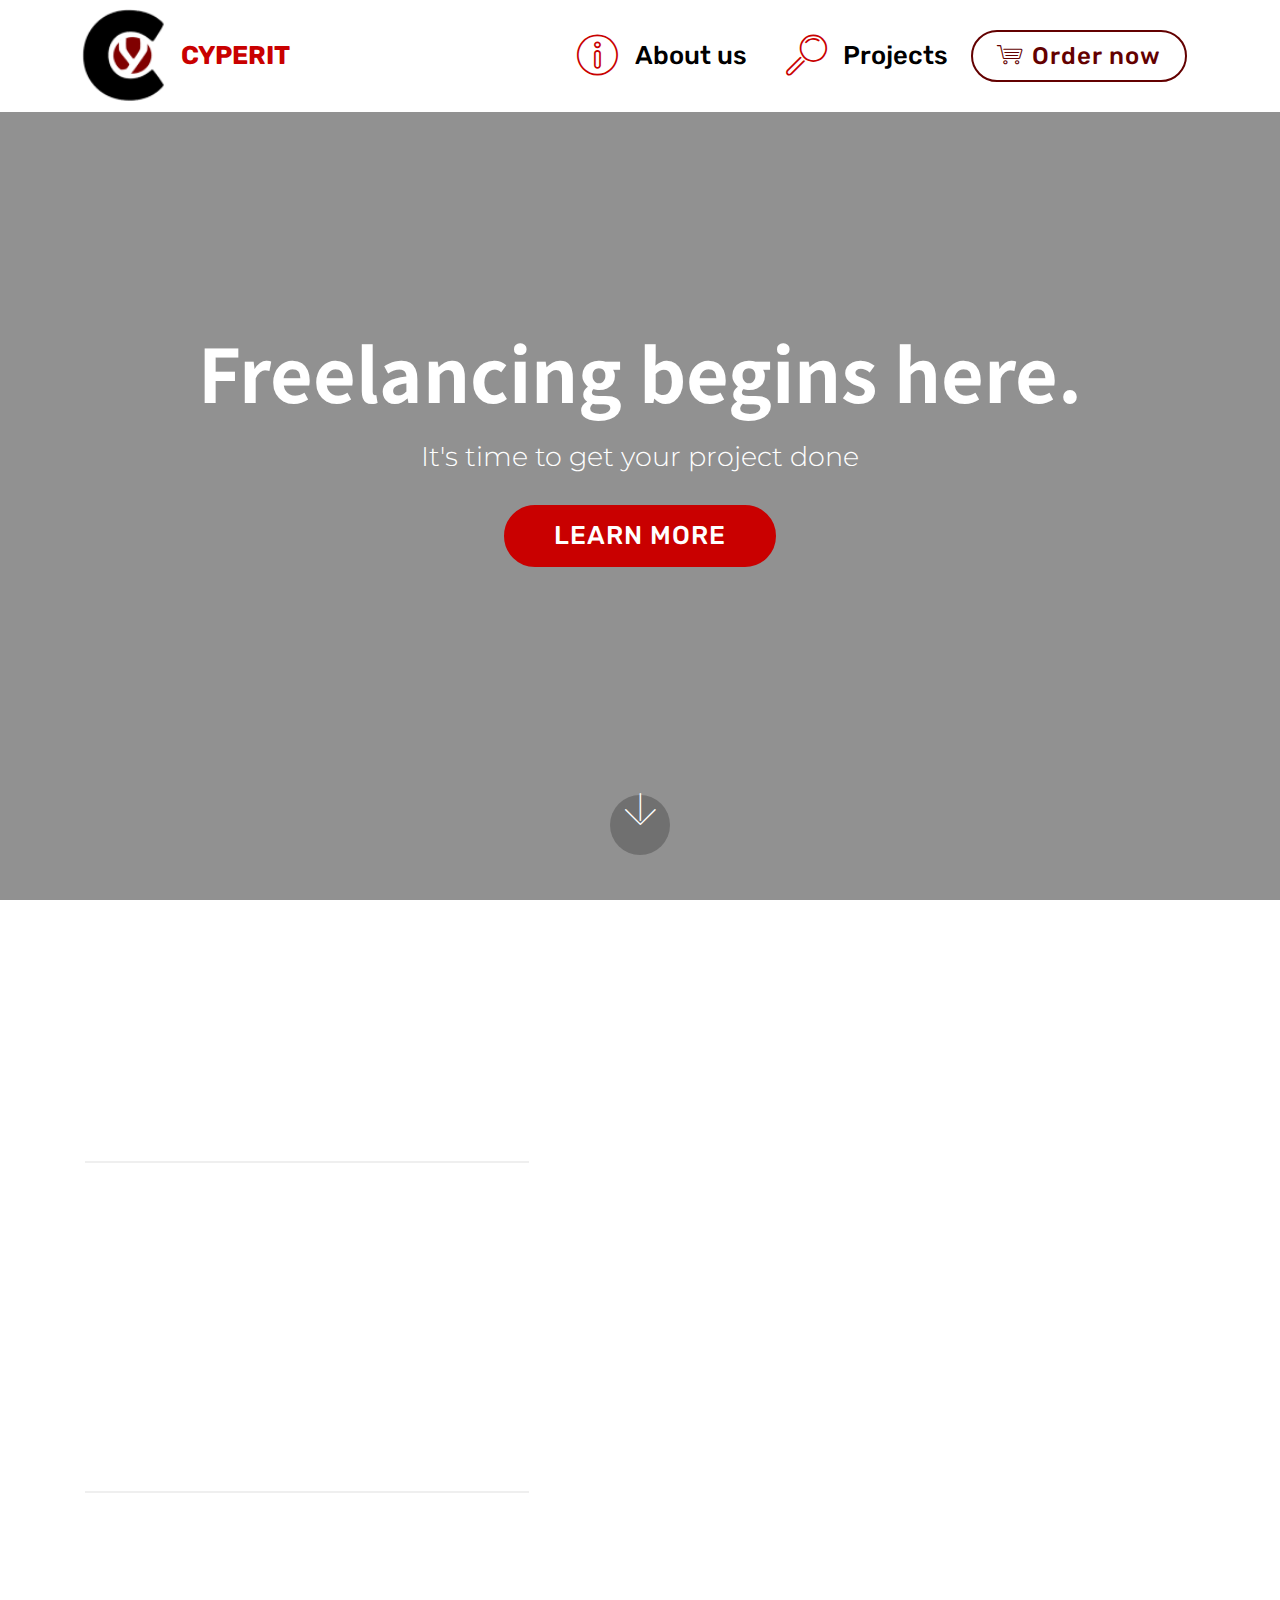
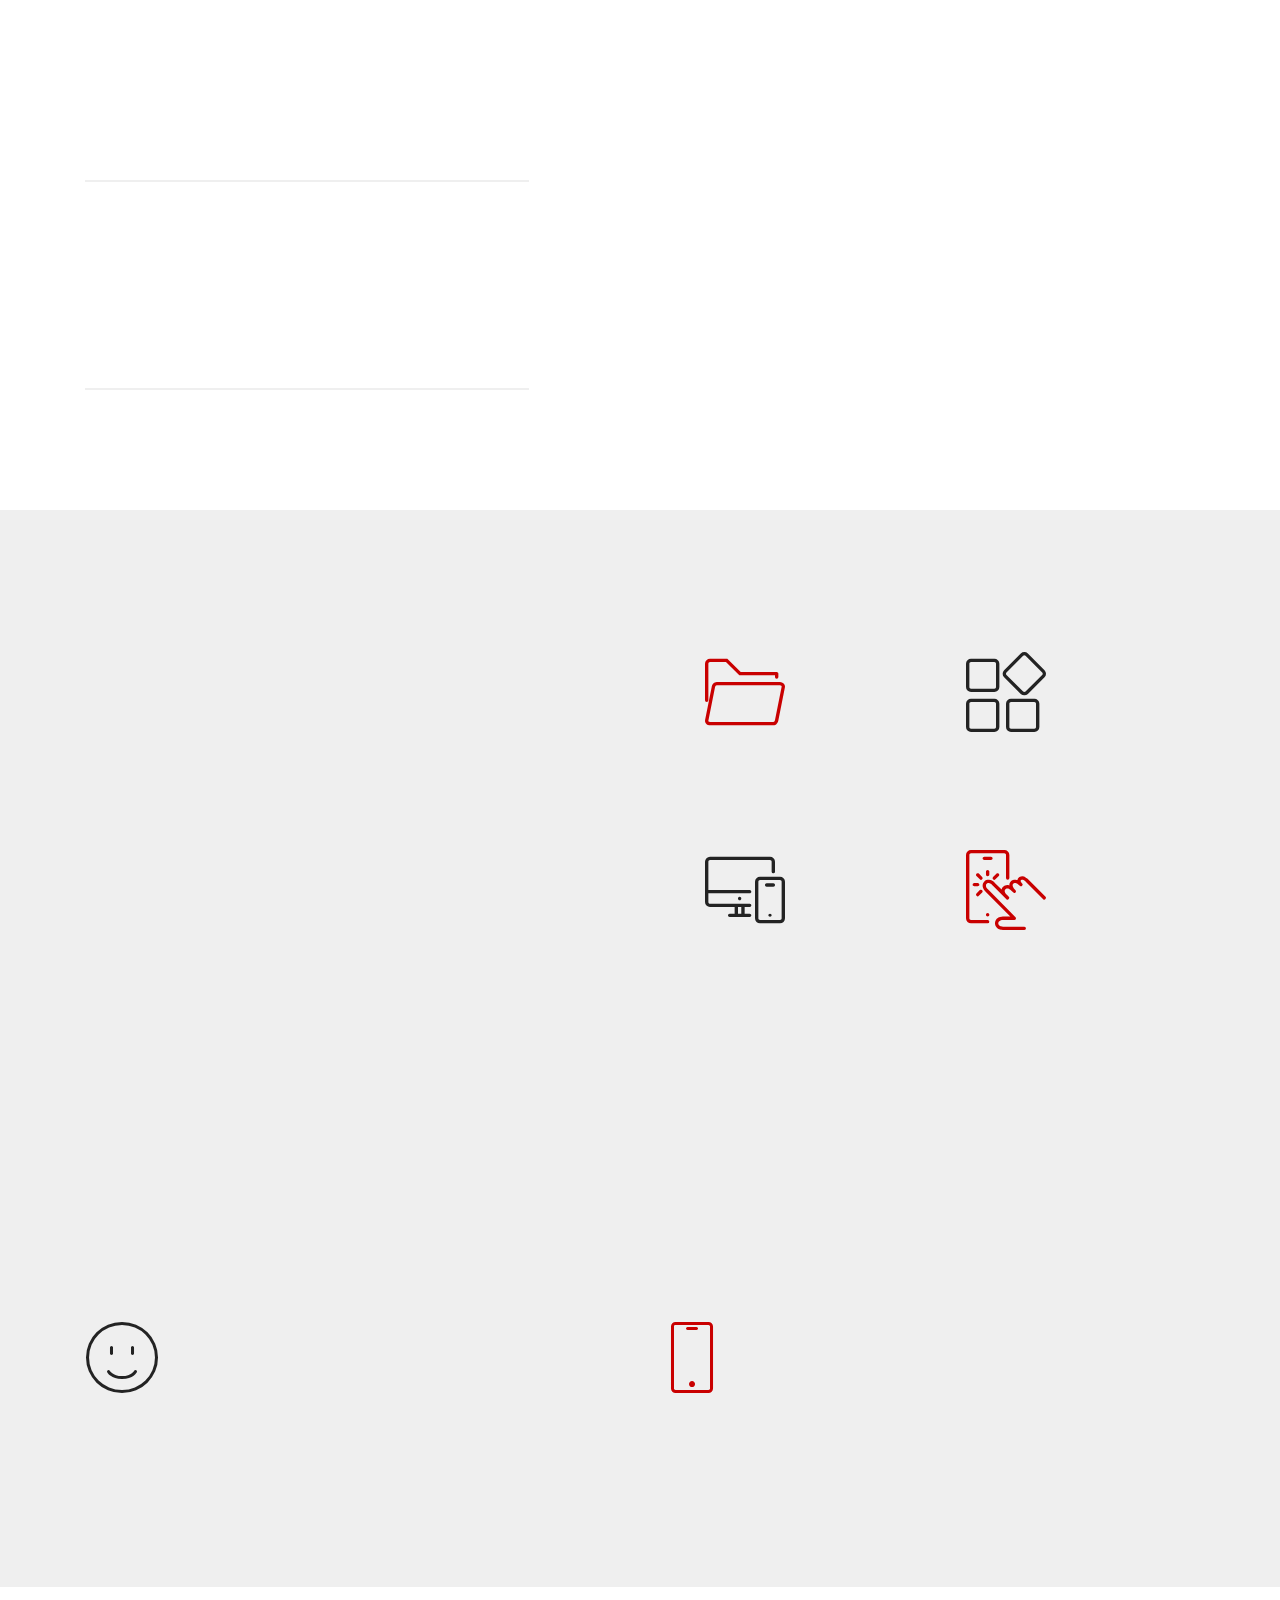
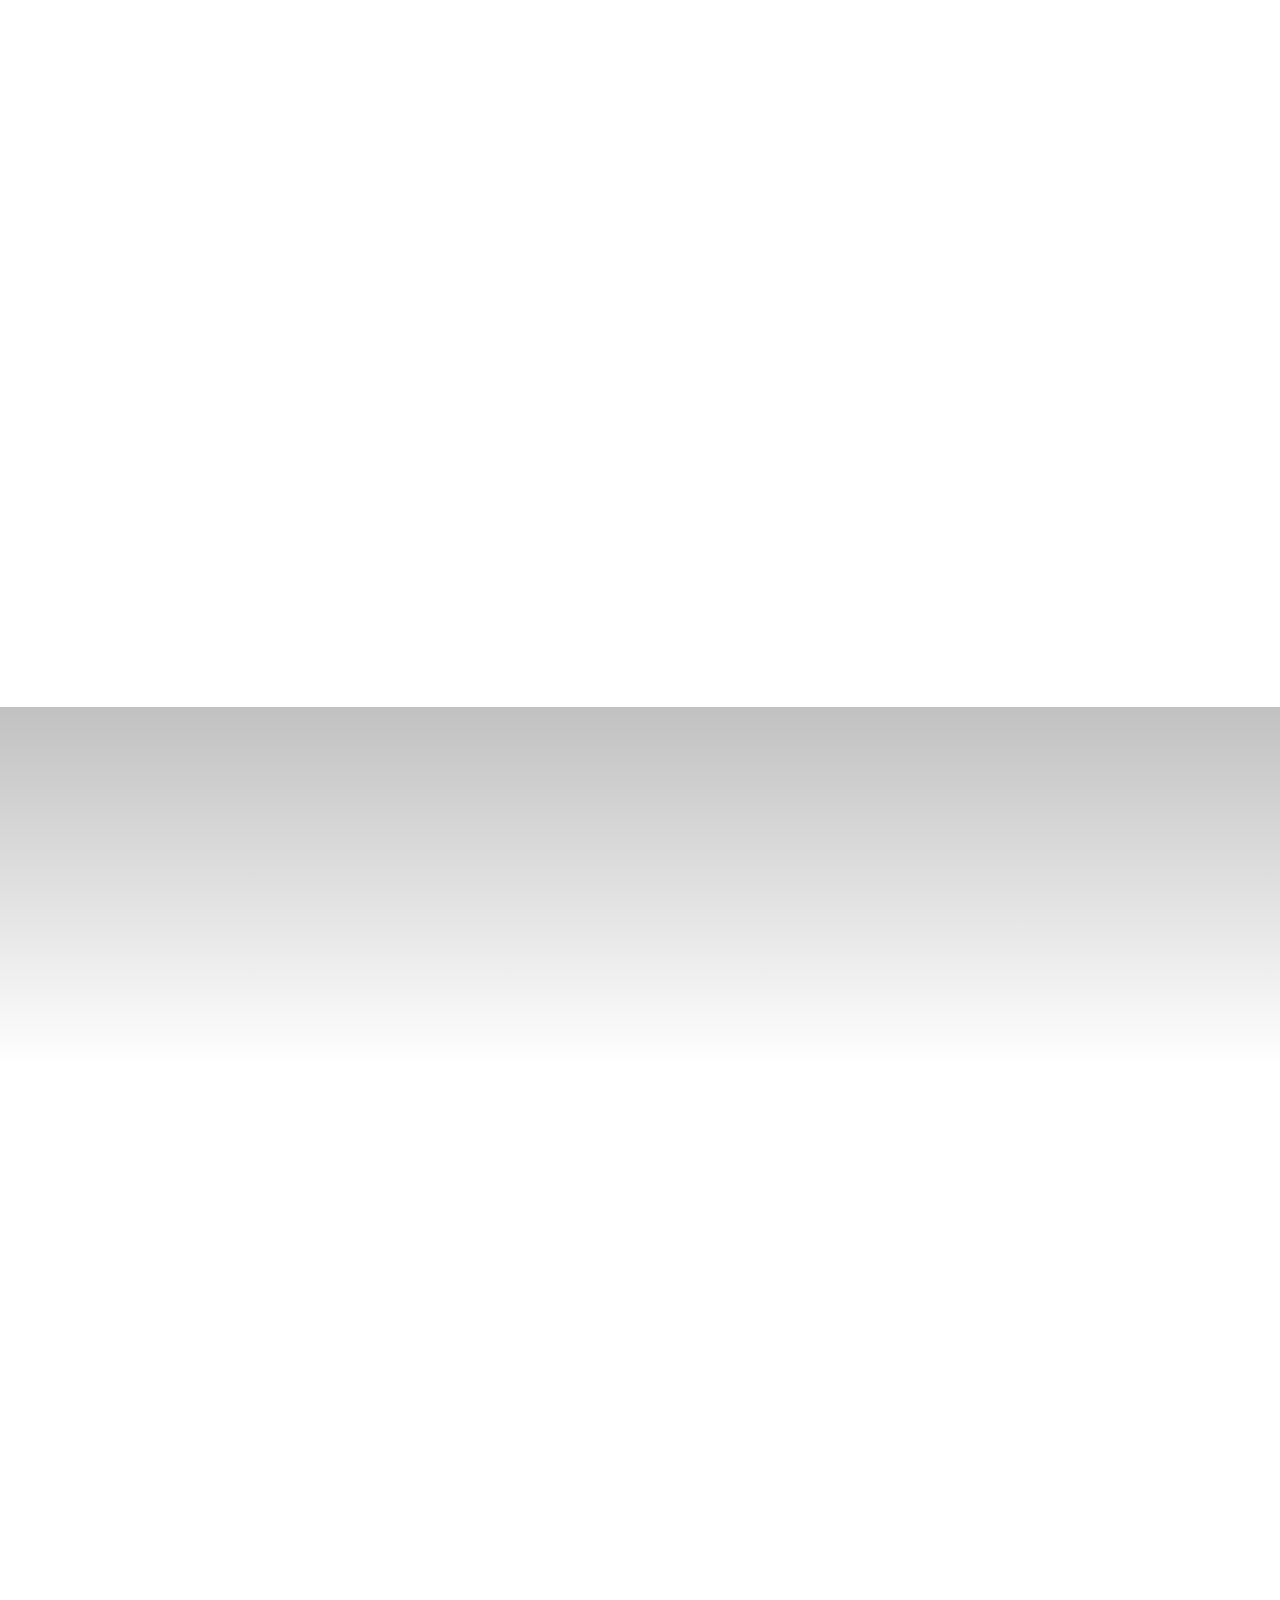
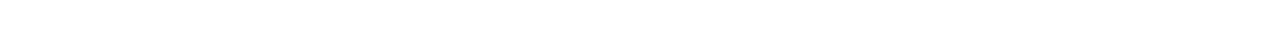
<file: index.html>
<!DOCTYPE html>
<html  >
<head>
 <!--  -->
<script async src="https://www.googletagmanager.com/gtag/js?id=UA-155299328-1"></script>
<script>
  window.dataLayer = window.dataLayer || [];
  function gtag(){dataLayer.push(arguments);}
  gtag('js', new Date());
  gtag('config', 'UA-155299328-1');
</script>
 
    <!-- -->
  <meta charset="UTF-8">
  <title>Cyperit | Freelancing begins here </title>
  <meta http-equiv="X-UA-Compatible" content="IE=edge">
  <meta name="viewport" content="width=device-width, initial-scale=1, minimum-scale=1">
  <link rel="shortcut icon" href="assets/images/transparent-bijeli.png" type="image/x-icon">
  <meta name="description" content="Get your project done. ">
  
  
  <link rel="stylesheet" href="assets/web/assets/mobirise-icons/mobirise-icons.css">
  <link rel="stylesheet" href="assets/bootstrap/css/bootstrap.min.css">
  <link rel="stylesheet" href="assets/bootstrap/css/bootstrap-grid.min.css">
  <link rel="stylesheet" href="assets/bootstrap/css/bootstrap-reboot.min.css">
  <link rel="stylesheet" href="assets/socicon/css/styles.css">
  <link rel="stylesheet" href="assets/dropdown/css/style.css">
  <link rel="stylesheet" href="assets/animatecss/animate.min.css">
  <link rel="stylesheet" href="assets/tether/tether.min.css">
  <link rel="stylesheet" href="assets/theme/css/style.css">
  <link rel="preload" as="style" href="assets/mobirise/css/mbr-additional.css"><link rel="stylesheet" href="assets/mobirise/css/mbr-additional.css" type="text/css">
  
  
  
</head>
<body>
  <section class="menu cid-rJ43h91e1F" once="menu" id="menu1-16">

    

    <nav class="navbar navbar-expand beta-menu navbar-dropdown align-items-center navbar-fixed-top navbar-toggleable-sm">
        <button class="navbar-toggler navbar-toggler-right" type="button" data-toggle="collapse" data-target="#navbarSupportedContent" aria-controls="navbarSupportedContent" aria-expanded="false" aria-label="Toggle navigation">
            <div class="hamburger">
                <span></span>
                <span></span>
                <span></span>
                <span></span>
            </div>
        </button>
        <div class="menu-logo">
            <div class="navbar-brand">
                <span class="navbar-logo">
                    <a href="#top">
                         <img src="assets/images/logo-166x235.png" alt="" title="" style="height: 6rem;">
                    </a>
                </span>
                <span class="navbar-caption-wrap"><a class="navbar-caption text-secondary display-4" href="index.html">
                        CYPERIT</a></span>
            </div>
        </div>
        <div class="collapse navbar-collapse" id="navbarSupportedContent">
            <ul class="navbar-nav nav-dropdown" data-app-modern-menu="true"><li class="nav-item">
                    <a class="nav-link link text-black display-4" href="index.html#counters2-f"><span class="mbri-info mbr-iconfont mbr-iconfont-btn" style="color: rgb(201, 0, 0);"></span>
                        About us &nbsp;&nbsp;</a>
                </li>
                <li class="nav-item">
                    <a class="nav-link link text-black display-4" href="projects.html"><span class="mbri-search mbr-iconfont mbr-iconfont-btn" style="color: rgb(201, 0, 0);"></span>
                        Projects</a>
                </li></ul>
            <div class="navbar-buttons mbr-section-btn"><a class="btn btn-sm btn-secondary-outline display-5" href="order.html#form1-12"><span class="mbri-shopping-cart mbr-iconfont mbr-iconfont-btn"></span>Order now</a></div>
        </div>
    </nav>
</section>

<section class="engine"><a href="https://mobirise.info/f">easy web creator</a></section><section class="cid-rIXJbsWUDP mbr-fullscreen" data-bg-video="https://www.youtube.com/watch?v=qON7vyqkbSA&amp;list=UUAr4n_6aicdxnF05oNZALxg" id="header2-2">

    

    <div class="mbr-overlay" style="opacity: 0.5; background-color: rgb(51, 51, 51);"></div>

    <div class="container align-center">
        <div class="row justify-content-md-center">
            <div class="mbr-white col-md-10">
                <h1 class="mbr-section-title mbr-bold pb-3 mbr-fonts-style display-1">Freelancing begins here.</h1>
                <h3 class="mbr-section-subtitle align-center mbr-light pb-3 mbr-fonts-style display-7">It's time to get your project done</h3>
                
                <div class="mbr-section-btn"><a class="btn btn-md btn-secondary display-4" href="projects.html">LEARN MORE</a></div>
            </div>
        </div>
    </div>
    <div class="mbr-arrow hidden-sm-down" aria-hidden="true">
        <a href="#next">
            <i class="mbri-down mbr-iconfont"></i>
        </a>
    </div>
</section>

<section class="counters4 counters cid-rIXLkaHEsb" id="counters4-3">

    

    

    <div class="container pt-4 mt-2">
        <h2 class="mbr-section-title pb-3 align-center mbr-fonts-style display-2">Why Choose Us</h2>
        <h3 class="mbr-section-subtitle pb-5 align-center mbr-fonts-style display-5">
            SImple. Effective. Fast.</h3>
        <div class="media-container-row">
            <div class="media-block m-auto" style="width: 60%;">
                <div class="mbr-figure">
                    <img src="assets/images/apple-1853306-1920-1268x845.jpg" alt="" title="">
                </div>
            </div>
            <div class="cards-block">
                <div class="cards-container">
                    <div class="card px-3 align-left col-12">
                        <div class="panel-item p-4 d-flex align-items-start">
                            <div class="card-img pr-3">
                                <h3 class="img-text d-flex align-items-center justify-content-center">
                                    1
                                </h3>
                            </div>
                            <div class="card-text">
                                <h4 class="mbr-content-title mbr-bold mbr-fonts-style display-7">Simple.</h4>
                                <p class="mbr-content-text mbr-fonts-style display-7">No hold-ups, no "seen" messages.&nbsp;<br>Responsiveness.<br>Skyrocket your project and your career.</p>
                            </div>
                        </div>
                    </div>
                    <div class="card px-3 align-left col-12">
                        <div class="panel-item p-4 d-flex align-items-start">
                            <div class="card-img pr-3">
                                <h3 class="img-text d-flex align-items-center justify-content-center">
                                    2
                                </h3>
                            </div>
                            <div class="card-text">
                                <h4 class="mbr-content-title mbr-bold mbr-fonts-style display-7">Effective.</h4>
                                <p class="mbr-content-text mbr-fonts-style display-7">
                                    Get a project that is a sight to behold, without having to spend an entire wallet.</p>
                            </div>
                        </div>
                    </div>
                    <div class="card px-3 align-left col-12">
                        <div class="panel-item p-4 d-flex align-items-start">
                            <div class="card-img pr-3">
                                <h3 class="img-text d-flex align-items-center justify-content-center">
                                    3
                                </h3>
                            </div>
                            <div class="card-text">
                                <h4 class="mbr-content-title mbr-bold mbr-fonts-style display-7">Fast.</h4>
                                <p class="mbr-content-text mbr-fonts-style display-7">
                                        Get your project done in the fastest possible time.&nbsp;</p>
                            </div>
                        </div>
                    </div>
                    
                </div>
            </div>
        </div>
    </div>
</section>

<section class="counters2 counters cid-rJ3Lb3tDy8" id="counters2-f">

    

    

    <div class="container pt-4 mt-2">
        <div class="media-container-row">
            <div class="media-block" style="width: 53%;">
                <h2 class="mbr-section-title pb-3 align-left mbr-fonts-style display-2">
                    Projects</h2>
                <h3 class="mbr-section-subtitle pb-5 align-left mbr-fonts-style display-5"><strong>We are proud at our work.</strong></h3>
                <div class="mbr-figure">
                    <img src="assets/images/javier-garcia-chavez-bdz3bzrde5g-unsplash-1024x600.jpg" alt="" title="">
                </div>
            </div>
            <div class="cards-block">
                <div class="cards-container">
                    <div class="card px-3 align-left col-12 col-md-6">
                        <div class="panel-item p-3">
                            <div class="card-img pb-3">
                                <span class="mbr-iconfont pr-2 mbri-opened-folder" style="color: rgb(201, 0, 0); fill: rgb(201, 0, 0);"></span>
                                <h3 class="count py-3 mbr-fonts-style display-2">20</h3>
                            </div>
                            <div class="card-text">
                                <h4 class="mbr-content-title mbr-bold mbr-fonts-style display-7">
                                    Data-entry projects</h4>
                                
                            </div>
                        </div>
                    </div>
                    <div class="card px-3 align-left col-12 col-md-6">
                        <div class="panel-item p-3">
                            <div class="card-img pb-3">
                                <span class="mbr-iconfont pr-2 mbri-extension" style="color: rgb(35, 35, 35); fill: rgb(35, 35, 35);"></span>
                                <h3 class="count py-3 mbr-fonts-style display-2">38&nbsp;</h3>
                            </div>
                            <div class="card-text">
                                <h4 class="mbr-content-title mbr-bold mbr-fonts-style display-7">
                                    C#/C++ Projects</h4>
                                
                            </div>
                        </div>
                    </div>
                    <div class="card px-3 align-left col-12 col-md-6">
                        <div class="panel-item p-3">
                            <div class="card-img pb-3">
                                <span class="mbr-iconfont pr-2 mbri-responsive" style="color: rgb(35, 35, 35); fill: rgb(35, 35, 35);"></span>
                                <h3 class="count py-3 mbr-fonts-style display-2">21</h3>
                            </div>
                            <div class="card-text">
                                <h4 class="mbr-content-title mbr-bold mbr-fonts-style display-7">
                                    Completed Websites</h4>
                                
                            </div>
                        </div>
                    </div>
                    <div class="card px-3 align-left col-12 col-md-6">
                        <div class="panel-item p-3">
                            <div class="card-img pb-3">
                                <span class="mbr-iconfont pr-2 mbri-touch" style="color: rgb(201, 0, 0); fill: rgb(201, 0, 0);"></span>
                                <h3 class="count py-3 mbr-fonts-style display-2">137&nbsp;</h3>
                            </div>
                            <div class="card-texts">
                                <h4 class="mbr-content-title mbr-bold mbr-fonts-style display-7">Graphic designs</h4>
                                
                            </div>
                        </div>
                    </div>
                </div>
            </div>
        </div>
    </div>
</section>

<section class="features9 cid-rJ3MY5c6Ix" id="features9-i">

    

    
    <div class="container">
        <div class="row justify-content-center">
            <div class="card p-3 col-12 col-md-6">
                <div class="media-container-row">
                    <div class="card-img pr-2">
                        <span class="mbr-iconfont mbri-smile-face" style="color: rgb(35, 35, 35); fill: rgb(35, 35, 35);"></span>
                    </div>
                    <div class="card-box">
                        <h4 class="card-title py-3 mbr-fonts-style display-7">
                            No Stress                    </h4>
                        <p class="mbr-text mbr-fonts-style display-7">
                           Go take a break. We'll take it from here.</p>
                    </div>
                </div>
            </div>

            <div class="card p-3 col-12 col-md-6">
                <div class="media-container-row">
                    <div class="card-img pr-2">
                        <span class="mbr-iconfont mbri-mobile" style="color: rgb(201, 0, 0); fill: rgb(201, 0, 0);"></span>
                    </div>
                    <div class="card-box">
                        <h4 class="card-title py-3 mbr-fonts-style display-7">
                            Mobile Friendly
                        </h4>
                        <p class="mbr-text mbr-fonts-style display-7">All of our services come in "mobile friendly" packages.</p>
                    </div>
                </div>
            </div>

            

            
        </div>
    </div>
</section>

<section class="mbr-section form1 cid-rJ3O2pLldU" id="form1-j">

    

    
    <div class="container">
        <div class="row justify-content-center">
            <div class="title col-12 col-lg-8">
                <h2 class="mbr-section-title align-center pb-3 mbr-fonts-style display-2">
                    Still not convinced?&nbsp;</h2>
                <h3 class="mbr-section-subtitle align-center mbr-light pb-3 mbr-fonts-style display-5">
                    Ask whatever is on <em><strong>your </strong></em>mind.&nbsp;<br>We are here for <strong><em>you.</em></strong></h3>
            </div>
        </div>
    </div>
    <div class="container">
        <div class="row justify-content-center">
            <div class="media-container-column col-lg-8" data-form-type="formoid">
                <!---Formbuilder Form--->
                <form action="https://mobirise.com/" method="POST" class="mbr-form form-with-styler" data-form-title="Mobirise Form"><input type="hidden" name="email" data-form-email="true" value="zcVn1SRuZ5UUC+I4BkyyfbQzQbkpa0PaIkYoOr87zaQwy76nFZ5Nt9Fz9cY1PQ+uNheIJxTXQ2faDd14R/FtboZSCuS5jTKSmAF2yc3hvTyYmJI1i11Ca++49K8anzmR">
                    <div class="row">
                        <div hidden="hidden" data-form-alert="" class="alert alert-success col-12">Thank you for sumbiting!</div>
                        <div hidden="hidden" data-form-alert-danger="" class="alert alert-danger col-12">
                        </div>
                    </div>
                    <div class="dragArea row">
                        <div class="col-md-4  form-group" data-for="name">
                            <label for="name-form1-j" class="form-control-label mbr-fonts-style display-7">Name</label>
                            <input type="text" name="name" data-form-field="Name" required="required" class="form-control display-7" id="name-form1-j">
                        </div>
                        <div class="col-md-4  form-group" data-for="email">
                            <label for="email-form1-j" class="form-control-label mbr-fonts-style display-7">Email</label>
                            <input type="email" name="email" data-form-field="Email" required="required" class="form-control display-7" id="email-form1-j">
                        </div>
                        <div data-for="phone" class="col-md-4  form-group">
                            <label for="phone-form1-j" class="form-control-label mbr-fonts-style display-7">Subject</label>
                            <input type="tel" name="phone" data-form-field="Phone" class="form-control display-7" id="phone-form1-j">
                        </div>
                        <div data-for="message" class="col-md-12 form-group">
                            <label for="message-form1-j" class="form-control-label mbr-fonts-style display-7">Message</label>
                            <textarea name="message" data-form-field="Message" class="form-control display-7" placeholder="How can we help?" id="message-form1-j"></textarea>
                        </div>
                        <div class="col-md-12 input-group-btn align-center"><button type="submit" class="btn btn-form btn-secondary display-4">Send</button></div>
                    </div>
                </form><!---Formbuilder Form--->
            </div>
        </div>
    </div>
</section>

<section class="cid-rJ3OX7F6Rc" id="social-buttons2-k">

    

    

    <div class="container">
        <div class="media-container-row">
            <div class="col-md-8 align-center">
                <h2 class="pb-3 mbr-fonts-style display-2">
                    FOLLOW US!
                </h2>
                <div class="social-list pl-0 mb-0">
                    
                        <a href="https://www.instagram.com/cyperit/" target="_blank"><span class="px-2 mbr-iconfont mbr-iconfont-social socicon-instagram socicon" style="color: rgb(35, 35, 35); fill: rgb(35, 35, 35);"></span></a>
                    
                    
                        <a href="https://www.facebook.com/Cyperit-107816957380094" target="_blank"><span class="px-2 mbr-iconfont mbr-iconfont-social socicon-facebook socicon" style="color: rgb(35, 35, 35); fill: rgb(35, 35, 35);"></span></a>
                    
                    
                        <a href="https://www.youtube.com/channel/UCAr4n_6aicdxnF05oNZALxg" target="_blank"><span class="px-2 mbr-iconfont mbr-iconfont-social socicon-youtube socicon" style="color: rgb(35, 35, 35); fill: rgb(35, 35, 35);"></span></a>
                    
                    <a href="https://www.youtube.com/c/mobirise" target="_blank">
                        
                    </a>
                    <a href="https://www.behance.net/Mobirise" target="_blank">
                        
                    </a>
                </div>
            </div>
        </div>
    </div>
</section>

<section class="footer4 cid-rJ3PzisDbM mbr-reveal" id="footer4-l">

    

    

    <div class="container">
        <div class="media-container-row content mbr-white">
            <div class="col-md-3 col-sm-4">
                <div class="mb-3 img-logo">
                    <a href="#top">
                        <img src="assets/images/transparent-bijeli-256x285.png" alt="Mobirise" title="">
                    </a>
                </div>
                <p class="mb-3 mbr-fonts-style foot-title display-7">CYPERIT</p>
                <p class="mbr-text mbr-fonts-style mbr-links-column display-7"><a href="index.html">Home</a><br><a href="page1.html">Projects</a><br><a href="page2.html">Order</a><br><br></p>
            </div>
            <div class="col-md-4 col-sm-8">
                <p class="mb-4 foot-title mbr-fonts-style display-7">
                    Choose cyperit as your partner in making your ideas becoming reality.</p>
                <p class="mbr-text mbr-fonts-style foot-text display-7">Skyrocket your career.<br>Get that project that you're waiting for done.&nbsp;<br>Now.<br><br></p>
            </div>
            <div class="col-md-4 offset-md-1 col-sm-12">
                
                
                
                <p class="mb-4 mbr-fonts-style foot-title display-7">
                    CONNECT WITH US
                </p>
                <div class="social-list pl-0 mb-0">
                        <div class="soc-item">
                            <a href="mailto:cyperit@gmail.com">
                                <span class="mbr-iconfont mbr-iconfont-social socicon-mail socicon" style="font-size: 58px;"></span>
                            </a>
                        </div>
                        <div class="soc-item">
                            <a href="https://www.facebook.com/Cyperit-107816957380094" target="_blank">
                                <span class="mbr-iconfont mbr-iconfont-social socicon-facebook socicon" style="font-size: 52px;"></span>
                            </a>
                        </div>
                        <div class="soc-item">
                            <a href="https://www.instagram.com/cyperit/" target="_blank">
                                <span class="mbr-iconfont mbr-iconfont-social socicon-instagram socicon" style="font-size: 53px;"></span>
                            </a>
                        </div>
                        
                        
                        
                </div>
            </div>
        </div>
        <div class="footer-lower">
            <div class="media-container-row">
                <div class="col-sm-12">
                    <hr>
                </div>
            </div>
            <div class="media-container-row mbr-white">
                <div class="col-sm-12 copyright">
                    <p class="mbr-text mbr-fonts-style display-7">
                        © Copyright 2020 Cyperit | All Rights Reserved.              </p>
                </div>
            </div>
        </div>
    </div>
</section>


  <script src="assets/web/assets/jquery/jquery.min.js"></script>
  <script src="assets/popper/popper.min.js"></script>
  <script src="assets/bootstrap/js/bootstrap.min.js"></script>
  <script src="assets/smoothscroll/smooth-scroll.js"></script>
  <script src="assets/dropdown/js/nav-dropdown.js"></script>
  <script src="assets/dropdown/js/navbar-dropdown.js"></script>
  <script src="assets/touchswipe/jquery.touch-swipe.min.js"></script>
  <script src="assets/viewportchecker/jquery.viewportchecker.js"></script>
  <script src="assets/ytplayer/jquery.mb.ytplayer.min.js"></script>
  <script src="assets/vimeoplayer/jquery.mb.vimeo_player.js"></script>
  <script src="assets/sociallikes/social-likes.js"></script>
  <script src="assets/tether/tether.min.js"></script>
  <script src="assets/theme/js/script.js"></script>
  <script src="assets/formoid/formoid.min.js"></script>
  
  
  <input name="animation" type="hidden">
  </body>
</html>
</file>
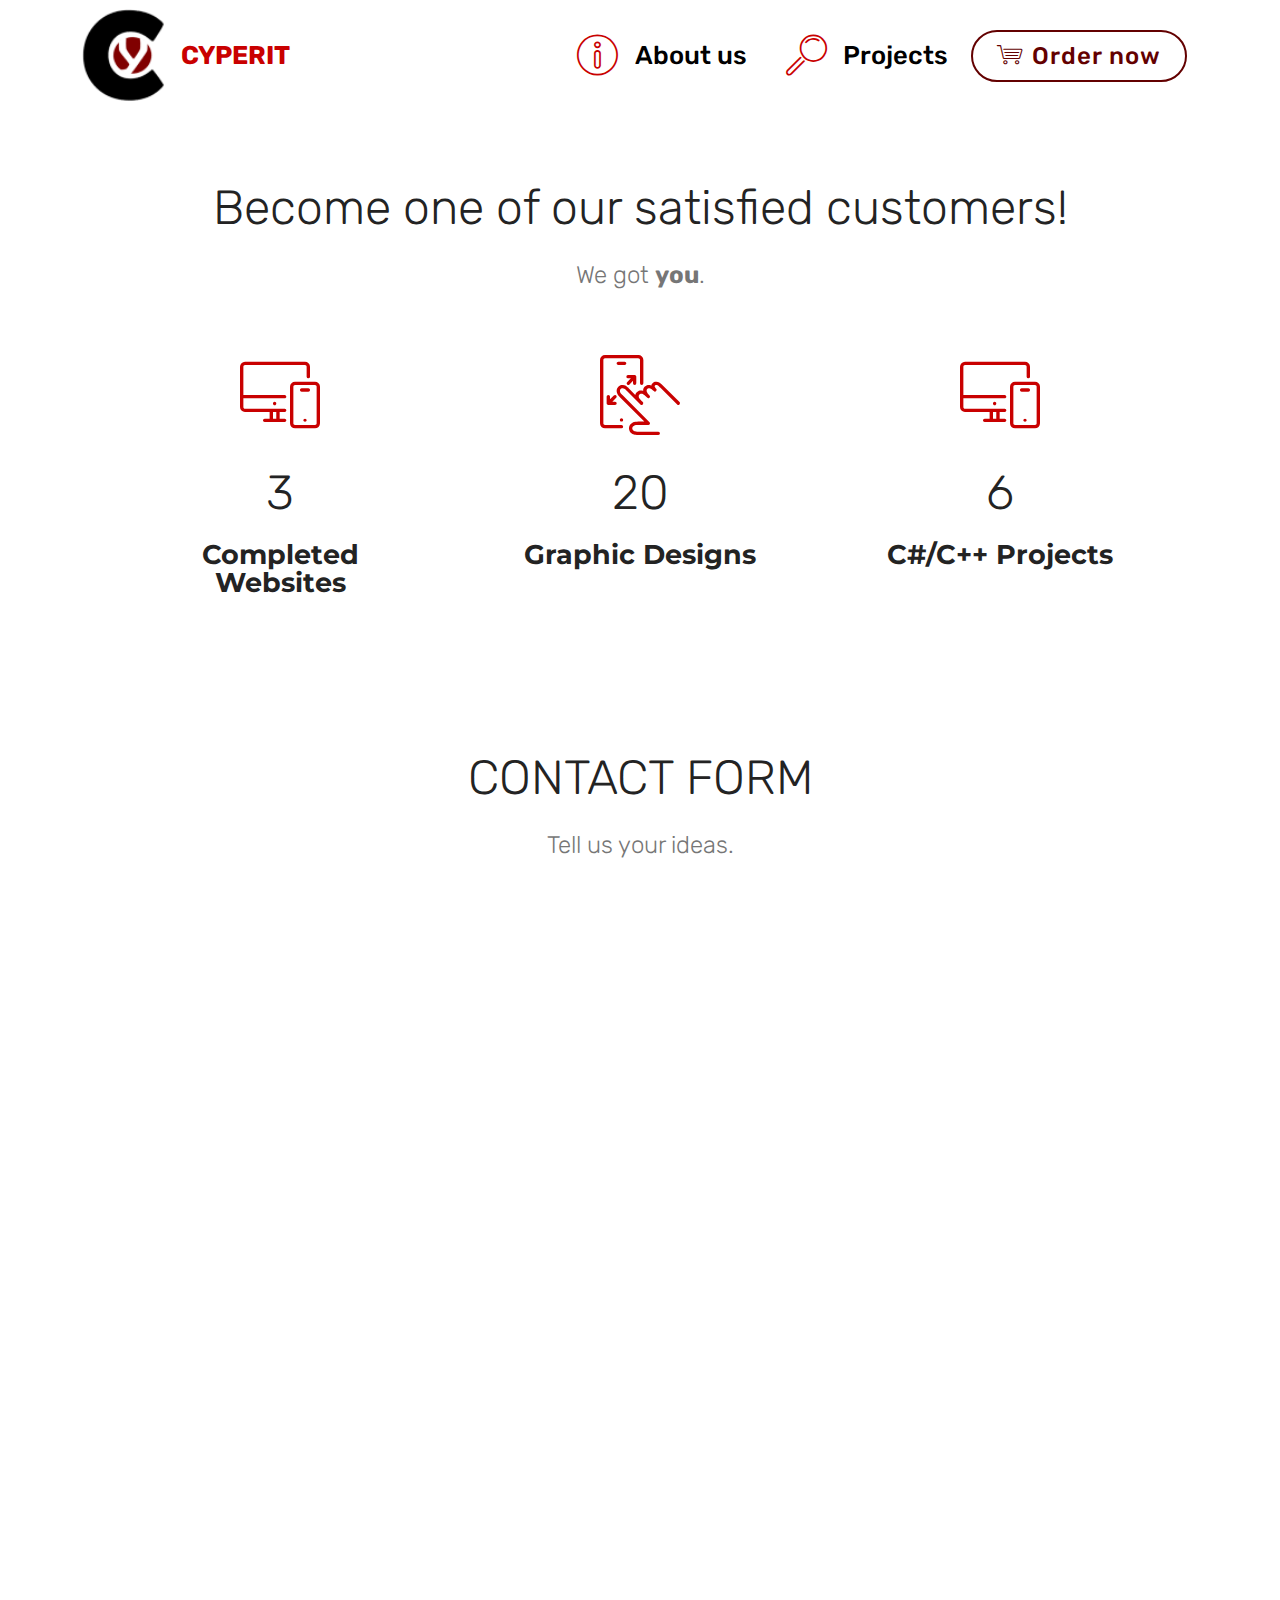
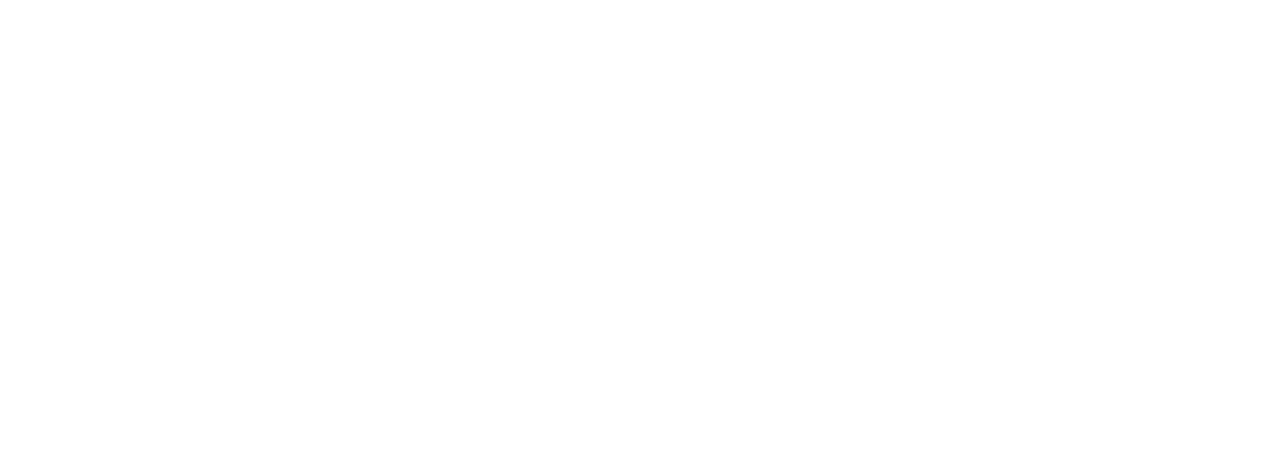
<file: order.html>
<!DOCTYPE html>
<html  >
<head>
  
  <!--  -->
<script async src="https://www.googletagmanager.com/gtag/js?id=UA-155299328-1"></script>
<script>
  window.dataLayer = window.dataLayer || [];
  function gtag(){dataLayer.push(arguments);}
  gtag('js', new Date());
  gtag('config', 'UA-155299328-1');
</script>
    <!--  -->
  <meta charset="UTF-8">
  <meta http-equiv="X-UA-Compatible" content="IE=edge">
  <meta name="generator" content="Mobirise v4.11.6, mobirise.com">
  <meta name="viewport" content="width=device-width, initial-scale=1, minimum-scale=1">
  <link rel="shortcut icon" href="assets/images/transparent-bijeli.png" type="image/x-icon">
  <meta name="description" content="Order your project today.">
  
  <title>Order your project</title>
  <link rel="stylesheet" href="assets/web/assets/mobirise-icons/mobirise-icons.css">
  <link rel="stylesheet" href="assets/bootstrap/css/bootstrap.min.css">
  <link rel="stylesheet" href="assets/bootstrap/css/bootstrap-grid.min.css">
  <link rel="stylesheet" href="assets/bootstrap/css/bootstrap-reboot.min.css">
  <link rel="stylesheet" href="assets/socicon/css/styles.css">
  <link rel="stylesheet" href="assets/animatecss/animate.min.css">
  <link rel="stylesheet" href="assets/dropdown/css/style.css">
  <link rel="stylesheet" href="assets/tether/tether.min.css">
  <link rel="stylesheet" href="assets/theme/css/style.css">
  <link rel="preload" as="style" href="assets/mobirise/css/mbr-additional.css"><link rel="stylesheet" href="assets/mobirise/css/mbr-additional.css" type="text/css">
  
  
  
</head>
<body>
  <section class="menu cid-rJ43h91e1F" once="menu" id="menu1-16">

    

    <nav class="navbar navbar-expand beta-menu navbar-dropdown align-items-center navbar-fixed-top navbar-toggleable-sm">
        <button class="navbar-toggler navbar-toggler-right" type="button" data-toggle="collapse" data-target="#navbarSupportedContent" aria-controls="navbarSupportedContent" aria-expanded="false" aria-label="Toggle navigation">
            <div class="hamburger">
                <span></span>
                <span></span>
                <span></span>
                <span></span>
            </div>
        </button>
        <div class="menu-logo">
            <div class="navbar-brand">
                <span class="navbar-logo">
                    <a href="#top">
                         <img src="assets/images/logo-166x235.png" alt="" title="" style="height: 6rem;">
                    </a>
                </span>
                <span class="navbar-caption-wrap"><a class="navbar-caption text-secondary display-4" href="index.html">
                        CYPERIT</a></span>
            </div>
        </div>
        <div class="collapse navbar-collapse" id="navbarSupportedContent">
            <ul class="navbar-nav nav-dropdown" data-app-modern-menu="true"><li class="nav-item">
                    <a class="nav-link link text-black display-4" href="index.html#counters2-f"><span class="mbri-info mbr-iconfont mbr-iconfont-btn" style="color: rgb(201, 0, 0);"></span>
                        About us &nbsp;&nbsp;</a>
                </li>
                <li class="nav-item">
                    <a class="nav-link link text-black display-4" href="projects.html"><span class="mbri-search mbr-iconfont mbr-iconfont-btn" style="color: rgb(201, 0, 0);"></span>
                        Projects</a>
                </li></ul>
            <div class="navbar-buttons mbr-section-btn"><a class="btn btn-sm btn-secondary-outline display-5" href="order.html#form1-12"><span class="mbri-shopping-cart mbr-iconfont mbr-iconfont-btn"></span>Order now</a></div>
        </div>
    </nav>
</section>

<section class="engine"><a href="https://mobirise.info/o">free portfolio website templates</a></section><section once="footers" class="cid-rJ41gieJh3" id="footer6-11">

    

    

    <div class="container">
        <div class="media-container-row align-center mbr-white">
            <div class="col-12">
                <p class="mbr-text mb-0 mbr-fonts-style display-7">
                    © Copyright 2019 Mobirise - All Rights Reserved
                </p>
            </div>
        </div>
    </div>
</section>

<section class="counters1 counters cid-rJ41R4pjhw" id="counters1-14">

    

    

    <div class="container">
        <h2 class="mbr-section-title pb-3 align-center mbr-fonts-style display-2">Become one of our satisfied customers!</h2>
        <h3 class="mbr-section-subtitle mbr-fonts-style display-5">
            We got <strong>you</strong>.</h3>

        <div class="container pt-4 mt-2">
            <div class="media-container-row">
                <div class="card p-3 align-center col-12 col-md-6 col-lg-4">
                    <div class="panel-item p-3">
                        <div class="card-img pb-3">
                            <span class="mbr-iconfont mbri-responsive" style="color: rgb(201, 0, 0); fill: rgb(201, 0, 0);"></span>
                        </div>

                        <div class="card-text">
                            <h3 class="count pt-3 pb-3 mbr-fonts-style display-2">21</h3>
                            <h4 class="mbr-content-title mbr-bold mbr-fonts-style display-7">
                                Completed<br>Websites
                            </h4>
                            <p class="mbr-content-text mbr-fonts-style display-7"></p>
                        </div>
                    </div>
                </div>


                <div class="card p-3 align-center col-12 col-md-6 col-lg-4">
                    <div class="panel-item p-3">
                        <div class="card-img pb-3">
                            <span class="mbr-iconfont mbri-touch-swipe" style="color: rgb(201, 0, 0); fill: rgb(201, 0, 0);"></span>
                        </div>
                        <div class="card-text">
                            <h3 class="count pt-3 pb-3 mbr-fonts-style display-2">137</h3>
                            <h4 class="mbr-content-title mbr-bold mbr-fonts-style display-7">
                                Graphic Designs</h4>
                            <p class="mbr-content-text mbr-fonts-style display-7"></p>
                        </div>
                    </div>
                </div>

                <div class="card p-3 align-center col-12 col-md-6 col-lg-4">
                    <div class="panel-item p-3">
                        <div class="card-img pb-3">
                            <span class="mbr-iconfont mbri-responsive" style="color: rgb(201, 0, 0); fill: rgb(201, 0, 0);"></span>
                        </div>
                        <div class="card-text">
                            <h3 class="count pt-3 pb-3 mbr-fonts-style display-2">38</h3>
                            <h4 class="mbr-content-title mbr-bold mbr-fonts-style display-7">
                                C#/C++ Projects</h4>
                            <p class="mbr-content-text mbr-fonts-style display-7"></p>
                        </div>
                    </div>
                </div>


                
            </div>
        </div>
   </div>
</section>

<section class="mbr-section form1 cid-rJ41ooqi2F" id="form1-12">

    

    
    <div class="container">
        <div class="row justify-content-center">
            <div class="title col-12 col-lg-8">
                <h2 class="mbr-section-title align-center pb-3 mbr-fonts-style display-2">
                    CONTACT FORM
                </h2>
                <h3 class="mbr-section-subtitle align-center mbr-light pb-3 mbr-fonts-style display-5">Tell us your ideas.</h3>
            </div>
        </div>
    </div>
    <div class="container">
        <div class="row justify-content-center">
            <div class="media-container-column col-lg-8" data-form-type="formoid">
                <!---Formbuilder Form--->
                <form action="https://mobirise.com/" method="POST" class="mbr-form form-with-styler" data-form-title="Mobirise Form"><input type="hidden" name="email" data-form-email="true" value="L+KIx2sYwHcW8yt0n0NM4y2O3ze7xue/ekc84ivYO1Qc2C21HGEEnlgsuOwCMDVIvFD/J/UkuSOVKqVcFS8dOz94ZZwVV2evD02xSVDYtTR8l3URrZqS3sWnacquUCKR">
                    <div class="row">
                        <div hidden="hidden" data-form-alert="" class="alert alert-success col-12">Your project is on it's way!</div>
                        <div hidden="hidden" data-form-alert-danger="" class="alert alert-danger col-12">
                        </div>
                    </div>
                    <div class="dragArea row">
                        <div class="col-md-4  form-group" data-for="name">
                            <label for="name-form1-12" class="form-control-label mbr-fonts-style display-7">Name</label>
                            <input type="text" name="name" data-form-field="Name" required="required" class="form-control display-7" id="name-form1-12">
                        </div>
                        <div class="col-md-4  form-group" data-for="email">
                            <label for="email-form1-12" class="form-control-label mbr-fonts-style display-7">Email</label>
                            <input type="email" name="email" data-form-field="Email" required="required" class="form-control display-7" id="email-form1-12">
                        </div>
                        <div data-for="phone" class="col-md-4  form-group">
                            <label for="phone-form1-12" class="form-control-label mbr-fonts-style display-7">Project<br></label>
                            <input type="tel" name="phone" data-form-field="Phone" class="form-control display-7" placeholder="ex. Web Page" id="phone-form1-12">
                        </div>
                        <div data-for="message" class="col-md-12 form-group">
                            <label for="message-form1-12" class="form-control-label mbr-fonts-style display-7">Message</label>
                            <textarea name="message" data-form-field="Message" class="form-control display-7" id="message-form1-12"></textarea>
                        </div>
                        <div class="col-md-12 input-group-btn align-center"><button type="submit" class="btn btn-form btn-secondary display-4">SEND FORM</button></div>
                    </div>
                </form><!---Formbuilder Form--->
            </div>
        </div>
    </div>
</section>

<section class="footer4 cid-rKtTAiycLK mbr-reveal" id="footer4-17">

    

    

    <div class="container">
        <div class="media-container-row content mbr-white">
            <div class="col-md-3 col-sm-4">
                <div class="mb-3 img-logo">
                    <a href="index.html#header2-2">
                        <img src="assets/images/transparent-bijeli-256x285.png" alt="Mobirise" title="">
                    </a>
                </div>
                <p class="mb-3 mbr-fonts-style foot-title display-7">CYPERIT</p>
                <p class="mbr-text mbr-fonts-style mbr-links-column display-7"><a href="index.html">Home</a><br><a href="page1.html">Projects</a><br><a href="page2.html">Order</a><br><br></p>
            </div>
            <div class="col-md-4 col-sm-8">
                <p class="mb-4 foot-title mbr-fonts-style display-7">
                    Choose cyperit as your partner in making your ideas becoming reality.</p>
                <p class="mbr-text mbr-fonts-style foot-text display-7">Skyrocket your career.<br>Get that project that you're waiting for done.&nbsp;<br>Now.<br><br></p>
            </div>
            <div class="col-md-4 offset-md-1 col-sm-12">
                
                
                
                <p class="mb-4 mbr-fonts-style foot-title display-7">
                    CONNECT WITH US
                </p>
                <div class="social-list pl-0 mb-0">
                        <div class="soc-item">
                            <a href="mailto:cyperit@gmail.com">
                                <span class="mbr-iconfont mbr-iconfont-social socicon-mail socicon" style="font-size: 58px;"></span>
                            </a>
                        </div>
                        <div class="soc-item">
                            <a href="https://www.facebook.com/Cyperit-107816957380094" target="_blank">
                                <span class="mbr-iconfont mbr-iconfont-social socicon-facebook socicon" style="font-size: 52px;"></span>
                            </a>
                        </div>
                        <div class="soc-item">
                            <a href="https://www.instagram.com/cyperit/" target="_blank">
                                <span class="mbr-iconfont mbr-iconfont-social socicon-instagram socicon" style="font-size: 53px;"></span>
                            </a>
                        </div>
                        
                        
                        
                </div>
            </div>
        </div>
        <div class="footer-lower">
            <div class="media-container-row">
                <div class="col-sm-12">
                    <hr>
                </div>
            </div>
            <div class="media-container-row mbr-white">
                <div class="col-sm-12 copyright">
                    <p class="mbr-text mbr-fonts-style display-7">
                        © Copyright 2020 Cyperit | All Rights Reserved.              </p>
                </div>
            </div>
        </div>
    </div>
</section>


  <script src="assets/web/assets/jquery/jquery.min.js"></script>
  <script src="assets/popper/popper.min.js"></script>
  <script src="assets/bootstrap/js/bootstrap.min.js"></script>
  <script src="assets/smoothscroll/smooth-scroll.js"></script>
  <script src="assets/viewportchecker/jquery.viewportchecker.js"></script>
  <script src="assets/dropdown/js/nav-dropdown.js"></script>
  <script src="assets/dropdown/js/navbar-dropdown.js"></script>
  <script src="assets/touchswipe/jquery.touch-swipe.min.js"></script>
  <script src="assets/tether/tether.min.js"></script>
  <script src="assets/theme/js/script.js"></script>
  <script src="assets/formoid/formoid.min.js"></script>
  
  
  <input name="animation" type="hidden">
  </body>
</html>
</file>
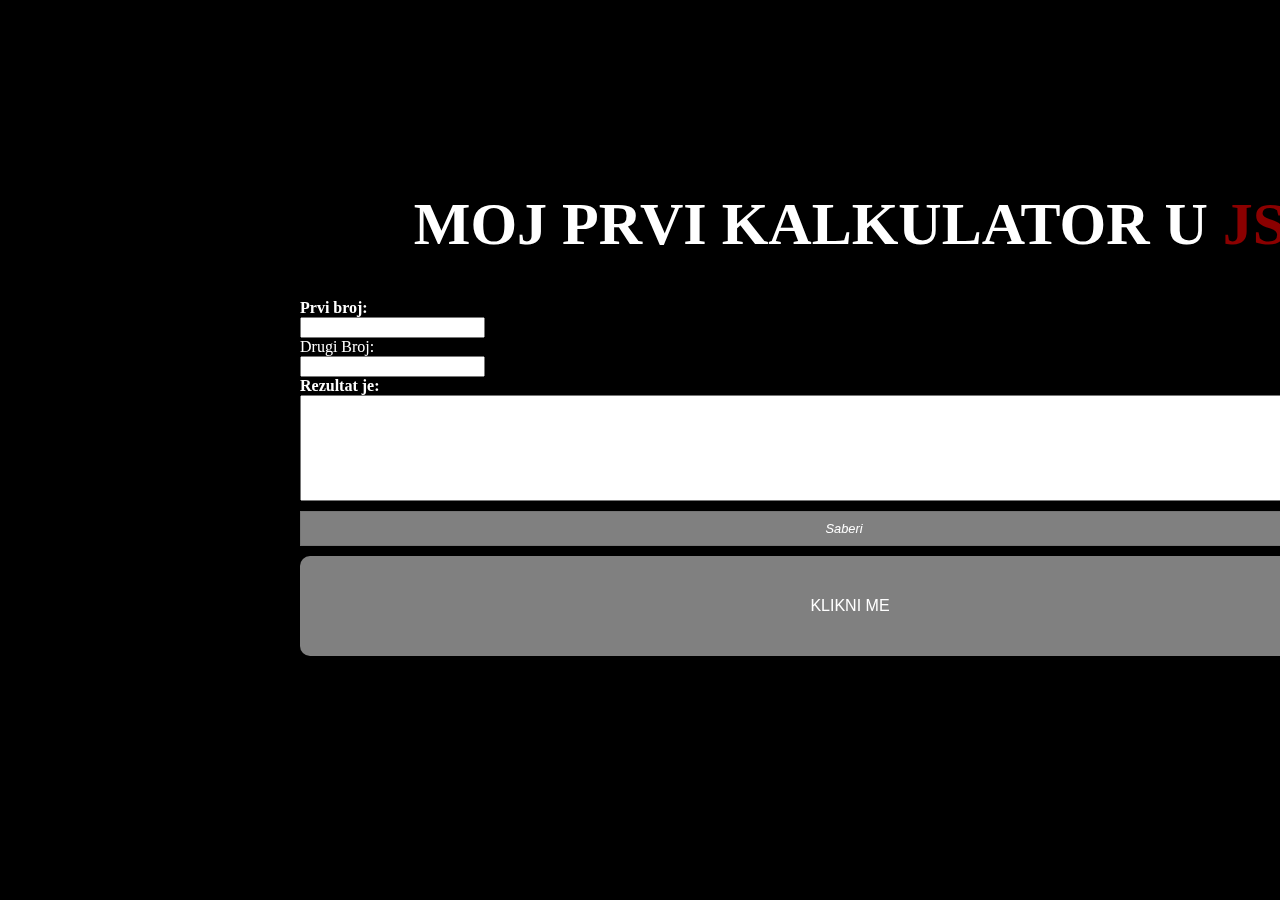
<file: projects.html>
<!DOCTYPE html>
<html lang="en">
<head>
    <meta charset="UTF-8">
    <meta name="viewport" content="width=device-width, initial-scale=0.20, page-wrap=device-width" />
    <title>Kalkulator</title>
    <link rel="stylesheet" href="stil.css">
</head>
<body>
    <div id="page-wrap">
    <h1 class="head"> MOJ PRVI KALKULATOR U  </h1>
    
    
    
    
    <div class = "prva">
    <script src="skriptica.js"></script>
    <b label for="prviBr">Prvi broj:</label> </b> <br>
    <input type="number" id="prviBr" name="prviBr"><br>
    <b<label for="drugiBr">Drugi Broj:</label></b><br>
    <input type="number" id="drugiBr" name="drugiBr"><br>
<b><label for="txtresult" id = "txtresult3" name="txtresult2">Rezultat je:</label></b><br>
    <input type="text" id="txtresult" name = "txtresult" class="test">

    <div class="list">
    <select name="operacija" id="operacija">
        
        <option value="plus">Saberi</option>
        <option value="minus">Oduzmi</option>
        <option value="puta">Pomnozi</option>
        <option value="podjeli">Podjeli</option>
        
      </select>
    </div>
    <input id="dugme" type="button"  value="KLIKNI ME"  onclick="doFunction()" class="dugme"; />
    </div>
    </div>
</body>
</html>
</file>
<file: assets/web/assets/mobirise-icons/mobirise-icons.css>
@font-face {
  font-family: 'MobiriseIcons';
  src:  url('mobirise-icons.eot?spat4u');
  src:  url('mobirise-icons.eot?spat4u#iefix') format('embedded-opentype'),
    url('mobirise-icons.ttf?spat4u') format('truetype'),
    url('mobirise-icons.woff?spat4u') format('woff'),
    url('mobirise-icons.svg?spat4u#MobiriseIcons') format('svg');
  font-weight: normal;
  font-style: normal;
  font-display: swap;
}

[class^="mbri-"], [class*=" mbri-"] {
  /* use !important to prevent issues with browser extensions that change fonts */
  font-family: MobiriseIcons !important;
  speak: none;
  font-style: normal;
  font-weight: normal;
  font-variant: normal;
  text-transform: none;
  line-height: 1;

  /* Better Font Rendering =========== */
  -webkit-font-smoothing: antialiased;
  -moz-osx-font-smoothing: grayscale;
}

.mbri-add-submenu:before {
  content: "\e900";
}
.mbri-alert:before {
  content: "\e901";
}
.mbri-align-center:before {
  content: "\e902";
}
.mbri-align-justify:before {
  content: "\e903";
}
.mbri-align-left:before {
  content: "\e904";
}
.mbri-align-right:before {
  content: "\e905";
}
.mbri-android:before {
  content: "\e906";
}
.mbri-apple:before {
  content: "\e907";
}
.mbri-arrow-down:before {
  content: "\e908";
}
.mbri-arrow-next:before {
  content: "\e909";
}
.mbri-arrow-prev:before {
  content: "\e90a";
}
.mbri-arrow-up:before {
  content: "\e90b";
}
.mbri-bold:before {
  content: "\e90c";
}
.mbri-bookmark:before {
  content: "\e90d";
}
.mbri-bootstrap:before {
  content: "\e90e";
}
.mbri-briefcase:before {
  content: "\e90f";
}
.mbri-browse:before {
  content: "\e910";
}
.mbri-bulleted-list:before {
  content: "\e911";
}
.mbri-calendar:before {
  content: "\e912";
}
.mbri-camera:before {
  content: "\e913";
}
.mbri-cart-add:before {
  content: "\e914";
}
.mbri-cart-full:before {
  content: "\e915";
}
.mbri-cash:before {
  content: "\e916";
}
.mbri-change-style:before {
  content: "\e917";
}
.mbri-chat:before {
  content: "\e918";
}
.mbri-clock:before {
  content: "\e919";
}
.mbri-close:before {
  content: "\e91a";
}
.mbri-cloud:before {
  content: "\e91b";
}
.mbri-code:before {
  content: "\e91c";
}
.mbri-contact-form:before {
  content: "\e91d";
}
.mbri-credit-card:before {
  content: "\e91e";
}
.mbri-cursor-click:before {
  content: "\e91f";
}
.mbri-cust-feedback:before {
  content: "\e920";
}
.mbri-database:before {
  content: "\e921";
}
.mbri-delivery:before {
  content: "\e922";
}
.mbri-desktop:before {
  content: "\e923";
}
.mbri-devices:before {
  content: "\e924";
}
.mbri-down:before {
  content: "\e925";
}
.mbri-download:before {
  content: "\e989";
}
.mbri-drag-n-drop:before {
  content: "\e927";
}
.mbri-drag-n-drop2:before {
  content: "\e928";
}
.mbri-edit:before {
  content: "\e929";
}
.mbri-edit2:before {
  content: "\e92a";
}
.mbri-error:before {
  content: "\e92b";
}
.mbri-extension:before {
  content: "\e92c";
}
.mbri-features:before {
  content: "\e92d";
}
.mbri-file:before {
  content: "\e92e";
}
.mbri-flag:before {
  content: "\e92f";
}
.mbri-folder:before {
  content: "\e930";
}
.mbri-gift:before {
  content: "\e931";
}
.mbri-github:before {
  content: "\e932";
}
.mbri-globe:before {
  content: "\e933";
}
.mbri-globe-2:before {
  content: "\e934";
}
.mbri-growing-chart:before {
  content: "\e935";
}
.mbri-hearth:before {
  content: "\e936";
}
.mbri-help:before {
  content: "\e937";
}
.mbri-home:before {
  content: "\e938";
}
.mbri-hot-cup:before {
  content: "\e939";
}
.mbri-idea:before {
  content: "\e93a";
}
.mbri-image-gallery:before {
  content: "\e93b";
}
.mbri-image-slider:before {
  content: "\e93c";
}
.mbri-info:before {
  content: "\e93d";
}
.mbri-italic:before {
  content: "\e93e";
}
.mbri-key:before {
  content: "\e93f";
}
.mbri-laptop:before {
  content: "\e940";
}
.mbri-layers:before {
  content: "\e941";
}
.mbri-left-right:before {
  content: "\e942";
}
.mbri-left:before {
  content: "\e943";
}
.mbri-letter:before {
  content: "\e944";
}
.mbri-like:before {
  content: "\e945";
}
.mbri-link:before {
  content: "\e946";
}
.mbri-lock:before {
  content: "\e947";
}
.mbri-login:before {
  content: "\e948";
}
.mbri-logout:before {
  content: "\e949";
}
.mbri-magic-stick:before {
  content: "\e94a";
}
.mbri-map-pin:before {
  content: "\e94b";
}
.mbri-menu:before {
  content: "\e94c";
}
.mbri-mobile:before {
  content: "\e94d";
}
.mbri-mobile2:before {
  content: "\e94e";
}
.mbri-mobirise:before {
  content: "\e94f";
}
.mbri-more-horizontal:before {
  content: "\e950";
}
.mbri-more-vertical:before {
  content: "\e951";
}
.mbri-music:before {
  content: "\e952";
}
.mbri-new-file:before {
  content: "\e953";
}
.mbri-numbered-list:before {
  content: "\e954";
}
.mbri-opened-folder:before {
  content: "\e955";
}
.mbri-pages:before {
  content: "\e956";
}
.mbri-paper-plane:before {
  content: "\e957";
}
.mbri-paperclip:before {
  content: "\e958";
}
.mbri-photo:before {
  content: "\e959";
}
.mbri-photos:before {
  content: "\e95a";
}
.mbri-pin:before {
  content: "\e95b";
}
.mbri-play:before {
  content: "\e95c";
}
.mbri-plus:before {
  content: "\e95d";
}
.mbri-preview:before {
  content: "\e95e";
}
.mbri-print:before {
  content: "\e95f";
}
.mbri-protect:before {
  content: "\e960";
}
.mbri-question:before {
  content: "\e961";
}
.mbri-quote-left:before {
  content: "\e962";
}
.mbri-quote-right:before {
  content: "\e963";
}
.mbri-refresh:before {
  content: "\e964";
}
.mbri-responsive:before {
  content: "\e965";
}
.mbri-right:before {
  content: "\e966";
}
.mbri-rocket:before {
  content: "\e967";
}
.mbri-sad-face:before {
  content: "\e968";
}
.mbri-sale:before {
  content: "\e969";
}
.mbri-save:before {
  content: "\e96a";
}
.mbri-search:before {
  content: "\e96b";
}
.mbri-setting:before {
  content: "\e96c";
}
.mbri-setting2:before {
  content: "\e96d";
}
.mbri-setting3:before {
  content: "\e96e";
}
.mbri-share:before {
  content: "\e96f";
}
.mbri-shopping-bag:before {
  content: "\e970";
}
.mbri-shopping-basket:before {
  content: "\e971";
}
.mbri-shopping-cart:before {
  content: "\e972";
}
.mbri-sites:before {
  content: "\e973";
}
.mbri-smile-face:before {
  content: "\e974";
}
.mbri-speed:before {
  content: "\e975";
}
.mbri-star:before {
  content: "\e976";
}
.mbri-success:before {
  content: "\e977";
}
.mbri-sun:before {
  content: "\e978";
}
.mbri-sun2:before {
  content: "\e979";
}
.mbri-tablet:before {
  content: "\e97a";
}
.mbri-tablet-vertical:before {
  content: "\e97b";
}
.mbri-target:before {
  content: "\e97c";
}
.mbri-timer:before {
  content: "\e97d";
}
.mbri-to-ftp:before {
  content: "\e97e";
}
.mbri-to-local-drive:before {
  content: "\e97f";
}
.mbri-touch-swipe:before {
  content: "\e980";
}
.mbri-touch:before {
  content: "\e981";
}
.mbri-trash:before {
  content: "\e982";
}
.mbri-underline:before {
  content: "\e983";
}
.mbri-unlink:before {
  content: "\e984";
}
.mbri-unlock:before {
  content: "\e985";
}
.mbri-up-down:before {
  content: "\e986";
}
.mbri-up:before {
  content: "\e987";
}
.mbri-update:before {
  content: "\e988";
}
.mbri-upload:before {
 content: "\e926"; 
}
.mbri-user:before {
  content: "\e98a";
}
.mbri-user2:before {
  content: "\e98b";
}
.mbri-users:before {
  content: "\e98c";
}
.mbri-video:before {
  content: "\e98d";
}
.mbri-video-play:before {
  content: "\e98e";
}
.mbri-watch:before {
  content: "\e98f";
}
.mbri-website-theme:before {
  content: "\e990";
}
.mbri-wifi:before {
  content: "\e991";
}
.mbri-windows:before {
  content: "\e992";
}
.mbri-zoom-out:before {
  content: "\e993";
}
.mbri-redo:before {
  content: "\e994";
}
.mbri-undo:before {
  content: "\e995";
}
</file>
<file: assets/socicon/css/styles.css>
@charset "UTF-8";

@font-face {
  font-family: "socicon";
  src:url("../fonts/socicon.eot");
  src:url("../fonts/socicon.eot?#iefix") format("embedded-opentype"),
    url("../fonts/socicon.woff") format("woff"),
    url("../fonts/socicon.ttf") format("truetype"),
    url("../fonts/socicon.svg#socicon") format("svg");
  font-weight: normal;
  font-style: normal;
  font-display:swap;
}

[data-icon]:before {
  font-family: "socicon" !important;
  content: attr(data-icon);
  font-style: normal !important;
  font-weight: normal !important;
  font-variant: normal !important;
  text-transform: none !important;
  speak: none;
  line-height: 1;
  -webkit-font-smoothing: antialiased;
  -moz-osx-font-smoothing: grayscale;
}

[class^="socicon-"]:before,
[class*=" socicon-"]:before {
  font-family: "socicon" !important;
  font-style: normal !important;
  font-weight: normal !important;
  font-variant: normal !important;
  text-transform: none !important;
  speak: none;
  line-height: 1;
  -webkit-font-smoothing: antialiased;
  -moz-osx-font-smoothing: grayscale;
}

.socicon-modelmayhem:before {
  content: "\e000";
}
.socicon-mixcloud:before {
  content: "\e001";
}
.socicon-drupal:before {
  content: "\e002";
}
.socicon-swarm:before {
  content: "\e003";
}
.socicon-istock:before {
  content: "\e004";
}
.socicon-yammer:before {
  content: "\e005";
}
.socicon-ello:before {
  content: "\e006";
}
.socicon-stackoverflow:before {
  content: "\e007";
}
.socicon-persona:before {
  content: "\e008";
}
.socicon-triplej:before {
  content: "\e009";
}
.socicon-houzz:before {
  content: "\e00a";
}
.socicon-rss:before {
  content: "\e00b";
}
.socicon-paypal:before {
  content: "\e00c";
}
.socicon-odnoklassniki:before {
  content: "\e00d";
}
.socicon-airbnb:before {
  content: "\e00e";
}
.socicon-periscope:before {
  content: "\e00f";
}
.socicon-outlook:before {
  content: "\e010";
}
.socicon-coderwall:before {
  content: "\e011";
}
.socicon-tripadvisor:before {
  content: "\e012";
}
.socicon-appnet:before {
  content: "\e013";
}
.socicon-goodreads:before {
  content: "\e014";
}
.socicon-tripit:before {
  content: "\e015";
}
.socicon-lanyrd:before {
  content: "\e016";
}
.socicon-slideshare:before {
  content: "\e017";
}
.socicon-buffer:before {
  content: "\e018";
}
.socicon-disqus:before {
  content: "\e019";
}
.socicon-vkontakte:before {
  content: "\e01a";
}
.socicon-whatsapp:before {
  content: "\e01b";
}
.socicon-patreon:before {
  content: "\e01c";
}
.socicon-storehouse:before {
  content: "\e01d";
}
.socicon-pocket:before {
  content: "\e01e";
}
.socicon-mail:before {
  content: "\e01f";
}
.socicon-blogger:before {
  content: "\e020";
}
.socicon-technorati:before {
  content: "\e021";
}
.socicon-reddit:before {
  content: "\e022";
}
.socicon-dribbble:before {
  content: "\e023";
}
.socicon-stumbleupon:before {
  content: "\e024";
}
.socicon-digg:before {
  content: "\e025";
}
.socicon-envato:before {
  content: "\e026";
}
.socicon-behance:before {
  content: "\e027";
}
.socicon-delicious:before {
  content: "\e028";
}
.socicon-deviantart:before {
  content: "\e029";
}
.socicon-forrst:before {
  content: "\e02a";
}
.socicon-play:before {
  content: "\e02b";
}
.socicon-zerply:before {
  content: "\e02c";
}
.socicon-wikipedia:before {
  content: "\e02d";
}
.socicon-apple:before {
  content: "\e02e";
}
.socicon-flattr:before {
  content: "\e02f";
}
.socicon-github:before {
  content: "\e030";
}
.socicon-renren:before {
  content: "\e031";
}
.socicon-friendfeed:before {
  content: "\e032";
}
.socicon-newsvine:before {
  content: "\e033";
}
.socicon-identica:before {
  content: "\e034";
}
.socicon-bebo:before {
  content: "\e035";
}
.socicon-zynga:before {
  content: "\e036";
}
.socicon-steam:before {
  content: "\e037";
}
.socicon-xbox:before {
  content: "\e038";
}
.socicon-windows:before {
  content: "\e039";
}
.socicon-qq:before {
  content: "\e03a";
}
.socicon-douban:before {
  content: "\e03b";
}
.socicon-meetup:before {
  content: "\e03c";
}
.socicon-playstation:before {
  content: "\e03d";
}
.socicon-android:before {
  content: "\e03e";
}
.socicon-snapchat:before {
  content: "\e03f";
}
.socicon-twitter:before {
  content: "\e040";
}
.socicon-facebook:before {
  content: "\e041";
}
.socicon-googleplus:before {
  content: "\e042";
}
.socicon-pinterest:before {
  content: "\e043";
}
.socicon-foursquare:before {
  content: "\e044";
}
.socicon-yahoo:before {
  content: "\e045";
}
.socicon-skype:before {
  content: "\e046";
}
.socicon-yelp:before {
  content: "\e047";
}
.socicon-feedburner:before {
  content: "\e048";
}
.socicon-linkedin:before {
  content: "\e049";
}
.socicon-viadeo:before {
  content: "\e04a";
}
.socicon-xing:before {
  content: "\e04b";
}
.socicon-myspace:before {
  content: "\e04c";
}
.socicon-soundcloud:before {
  content: "\e04d";
}
.socicon-spotify:before {
  content: "\e04e";
}
.socicon-grooveshark:before {
  content: "\e04f";
}
.socicon-lastfm:before {
  content: "\e050";
}
.socicon-youtube:before {
  content: "\e051";
}
.socicon-vimeo:before {
  content: "\e052";
}
.socicon-dailymotion:before {
  content: "\e053";
}
.socicon-vine:before {
  content: "\e054";
}
.socicon-flickr:before {
  content: "\e055";
}
.socicon-500px:before {
  content: "\e056";
}
.socicon-wordpress:before {
  content: "\e058";
}
.socicon-tumblr:before {
  content: "\e059";
}
.socicon-twitch:before {
  content: "\e05a";
}
.socicon-8tracks:before {
  content: "\e05b";
}
.socicon-amazon:before {
  content: "\e05c";
}
.socicon-icq:before {
  content: "\e05d";
}
.socicon-smugmug:before {
  content: "\e05e";
}
.socicon-ravelry:before {
  content: "\e05f";
}
.socicon-weibo:before {
  content: "\e060";
}
.socicon-baidu:before {
  content: "\e061";
}
.socicon-angellist:before {
  content: "\e062";
}
.socicon-ebay:before {
  content: "\e063";
}
.socicon-imdb:before {
  content: "\e064";
}
.socicon-stayfriends:before {
  content: "\e065";
}
.socicon-residentadvisor:before {
  content: "\e066";
}
.socicon-google:before {
  content: "\e067";
}
.socicon-yandex:before {
  content: "\e068";
}
.socicon-sharethis:before {
  content: "\e069";
}
.socicon-bandcamp:before {
  content: "\e06a";
}
.socicon-itunes:before {
  content: "\e06b";
}
.socicon-deezer:before {
  content: "\e06c";
}
.socicon-telegram:before {
  content: "\e06e";
}
.socicon-openid:before {
  content: "\e06f";
}
.socicon-amplement:before {
  content: "\e070";
}
.socicon-viber:before {
  content: "\e071";
}
.socicon-zomato:before {
  content: "\e072";
}
.socicon-draugiem:before {
  content: "\e074";
}
.socicon-endomodo:before {
  content: "\e075";
}
.socicon-filmweb:before {
  content: "\e076";
}
.socicon-stackexchange:before {
  content: "\e077";
}
.socicon-wykop:before {
  content: "\e078";
}
.socicon-teamspeak:before {
  content: "\e079";
}
.socicon-teamviewer:before {
  content: "\e07a";
}
.socicon-ventrilo:before {
  content: "\e07b";
}
.socicon-younow:before {
  content: "\e07c";
}
.socicon-raidcall:before {
  content: "\e07d";
}
.socicon-mumble:before {
  content: "\e07e";
}
.socicon-medium:before {
  content: "\e06d";
}
.socicon-bebee:before {
  content: "\e07f";
}
.socicon-hitbox:before {
  content: "\e080";
}
.socicon-reverbnation:before {
  content: "\e081";
}
.socicon-formulr:before {
  content: "\e082";
}
.socicon-instagram:before {
  content: "\e057";
}
.socicon-battlenet:before {
  content: "\e083";
}
.socicon-chrome:before {
  content: "\e084";
}
.socicon-discord:before {
  content: "\e086";
}
.socicon-issuu:before {
  content: "\e087";
}
.socicon-macos:before {
  content: "\e088";
}
.socicon-firefox:before {
  content: "\e089";
}
.socicon-opera:before {
  content: "\e08d";
}
.socicon-keybase:before {
  content: "\e090";
}
.socicon-alliance:before {
  content: "\e091";
}
.socicon-livejournal:before {
  content: "\e092";
}
.socicon-googlephotos:before {
  content: "\e093";
}
.socicon-horde:before {
  content: "\e094";
}
.socicon-etsy:before {
  content: "\e095";
}
.socicon-zapier:before {
  content: "\e096";
}
.socicon-google-scholar:before {
  content: "\e097";
}
.socicon-researchgate:before {
  content: "\e098";
}
.socicon-wechat:before {
  content: "\e099";
}
.socicon-strava:before {
  content: "\e09a";
}
.socicon-line:before {
  content: "\e09b";
}
.socicon-lyft:before {
  content: "\e09c";
}
.socicon-uber:before {
  content: "\e09d";
}
.socicon-songkick:before {
  content: "\e09e";
}
.socicon-viewbug:before {
  content: "\e09f";
}
.socicon-googlegroups:before {
  content: "\e0a0";
}
.socicon-quora:before {
  content: "\e073";
}
.socicon-diablo:before {
  content: "\e085";
}
.socicon-blizzard:before {
  content: "\e0a1";
}
.socicon-hearthstone:before {
  content: "\e08b";
}
.socicon-heroes:before {
  content: "\e08a";
}
.socicon-overwatch:before {
  content: "\e08c";
}
.socicon-warcraft:before {
  content: "\e08e";
}
.socicon-starcraft:before {
  content: "\e08f";
}
.socicon-beam:before {
  content: "\e0a2";
}
.socicon-curse:before {
  content: "\e0a3";
}
.socicon-player:before {
  content: "\e0a4";
}
.socicon-streamjar:before {
  content: "\e0a5";
}
.socicon-nintendo:before {
  content: "\e0a6";
}
.socicon-hellocoton:before {
  content: "\e0a7";
}
</file>
<file: assets/dropdown/css/style.css>
.navbar-dropdown {
  left: 0;
  padding: 0;
  position: absolute;
  right: 0;
  top: 0;
  transition: all 0.45s ease;
  z-index: 1030;
  background: #282828; }
  .navbar-dropdown .navbar-logo {
    margin-right: 0.8rem;
    transition: margin 0.3s ease-in-out;
    vertical-align: middle; }
    .navbar-dropdown .navbar-logo img {
      height: 3.125rem;
      transition: all 0.3s ease-in-out; }
    .navbar-dropdown .navbar-logo.mbr-iconfont {
      font-size: 3.125rem;
      line-height: 3.125rem; }
  .navbar-dropdown .navbar-caption {
    font-weight: 700;
    white-space: normal;
    vertical-align: -4px;
    line-height: 3.125rem !important; }
    .navbar-dropdown .navbar-caption, .navbar-dropdown .navbar-caption:hover {
      color: inherit;
      text-decoration: none; }
  .navbar-dropdown .mbr-iconfont + .navbar-caption {
    vertical-align: -1px; }
  .navbar-dropdown.navbar-fixed-top {
    position: fixed; }
  .navbar-dropdown .navbar-brand span {
    vertical-align: -4px; }
  .navbar-dropdown.bg-color.transparent {
    background: none; }
  .navbar-dropdown.navbar-short .navbar-brand {
    padding: 0.625rem 0; }
    .navbar-dropdown.navbar-short .navbar-brand span {
      vertical-align: -1px; }
  .navbar-dropdown.navbar-short .navbar-caption {
    line-height: 2.375rem !important;
    vertical-align: -2px; }
  .navbar-dropdown.navbar-short .navbar-logo {
    margin-right: 0.5rem; }
    .navbar-dropdown.navbar-short .navbar-logo img {
      height: 2.375rem; }
    .navbar-dropdown.navbar-short .navbar-logo.mbr-iconfont {
      font-size: 2.375rem;
      line-height: 2.375rem; }
  .navbar-dropdown.navbar-short .mbr-table-cell {
    height: 3.625rem; }
  .navbar-dropdown .navbar-close {
    left: 0.6875rem;
    position: fixed;
    top: 0.75rem;
    z-index: 1000; }
  .navbar-dropdown .hamburger-icon {
    content: "";
    display: inline-block;
    vertical-align: middle;
    width: 16px;
    -webkit-box-shadow: 0 -6px 0 1px #282828,0 0 0 1px #282828,0 6px 0 1px #282828;
    -moz-box-shadow: 0 -6px 0 1px #282828,0 0 0 1px #282828,0 6px 0 1px #282828;
    box-shadow: 0 -6px 0 1px #282828,0 0 0 1px #282828,0 6px 0 1px #282828; }

.dropdown-menu .dropdown-toggle[data-toggle="dropdown-submenu"]::after {
  border-bottom: 0.35em solid transparent;
  border-left: 0.35em solid;
  border-right: 0;
  border-top: 0.35em solid transparent;
  margin-left: 0.3rem; }

.dropdown-menu .dropdown-item:focus {
  outline: 0; }

.nav-dropdown {
  font-size: 0.75rem;
  font-weight: 500;
  height: auto !important; }
  .nav-dropdown .nav-btn {
    padding-left: 1rem; }
  .nav-dropdown .link {
    margin: .667em 1.667em;
    font-weight: 500;
    padding: 0;
    transition: color .2s ease-in-out; }
    .nav-dropdown .link.dropdown-toggle {
      margin-right: 2.583em; }
      .nav-dropdown .link.dropdown-toggle::after {
        margin-left: .25rem;
        border-top: 0.35em solid;
        border-right: 0.35em solid transparent;
        border-left: 0.35em solid transparent;
        border-bottom: 0; }
      .nav-dropdown .link.dropdown-toggle[aria-expanded="true"] {
        margin: 0;
        padding: 0.667em 3.263em  0.667em 1.667em; }
  .nav-dropdown .link::after,
  .nav-dropdown .dropdown-item::after {
    color: inherit; }
  .nav-dropdown .btn {
    font-size: 0.75rem;
    font-weight: 700;
    letter-spacing: 0;
    margin-bottom: 0;
    padding-left: 1.25rem;
    padding-right: 1.25rem; }
  .nav-dropdown .dropdown-menu {
    border-radius: 0;
    border: 0;
    left: 0;
    margin: 0;
    padding-bottom: 1.25rem;
    padding-top: 1.25rem;
    position: relative; }
  .nav-dropdown .dropdown-submenu {
    margin-left: 0.125rem;
    top: 0; }
  .nav-dropdown .dropdown-item {
    font-weight: 500;
    line-height: 2;
    padding: 0.3846em 4.615em 0.3846em 1.5385em;
    position: relative;
    transition: color .2s ease-in-out, background-color .2s ease-in-out; }
    .nav-dropdown .dropdown-item::after {
      margin-top: -0.3077em;
      position: absolute;
      right: 1.1538em;
      top: 50%; }
    .nav-dropdown .dropdown-item:focus, .nav-dropdown .dropdown-item:hover {
      background: none; }

@media (max-width: 767px) {
  .nav-dropdown.navbar-toggleable-sm {
    bottom: 0;
    display: none;
    left: 0;
    overflow-x: hidden;
    position: fixed;
    top: 0;
    transform: translateX(-100%);
    -ms-transform: translateX(-100%);
    -webkit-transform: translateX(-100%);
    width: 18.75rem;
    z-index: 999; } }
.nav-dropdown.navbar-toggleable-xl {
  bottom: 0;
  display: none;
  left: 0;
  overflow-x: hidden;
  position: fixed;
  top: 0;
  transform: translateX(-100%);
  -ms-transform: translateX(-100%);
  -webkit-transform: translateX(-100%);
  width: 18.75rem;
  z-index: 999; }

.nav-dropdown-sm {
  display: block !important;
  overflow-x: hidden;
  overflow: auto;
  padding-top: 3.875rem; }
  .nav-dropdown-sm::after {
    content: "";
    display: block;
    height: 3rem;
    width: 100%; }
  .nav-dropdown-sm.collapse.in ~ .navbar-close {
    display: block !important; }
  .nav-dropdown-sm.collapsing, .nav-dropdown-sm.collapse.in {
    transform: translateX(0);
    -ms-transform: translateX(0);
    -webkit-transform: translateX(0);
    transition: all 0.25s ease-out;
    -webkit-transition: all 0.25s ease-out;
    background: #282828; }
  .nav-dropdown-sm.collapsing[aria-expanded="false"] {
    transform: translateX(-100%);
    -ms-transform: translateX(-100%);
    -webkit-transform: translateX(-100%); }
  .nav-dropdown-sm .nav-item {
    display: block;
    margin-left: 0 !important;
    padding-left: 0; }
  .nav-dropdown-sm .link,
  .nav-dropdown-sm .dropdown-item {
    border-top: 1px dotted rgba(255, 255, 255, 0.1);
    font-size: 0.8125rem;
    line-height: 1.6;
    margin: 0 !important;
    padding: 0.875rem 2.4rem 0.875rem 1.5625rem !important;
    position: relative;
    white-space: normal; }
    .nav-dropdown-sm .link:focus, .nav-dropdown-sm .link:hover,
    .nav-dropdown-sm .dropdown-item:focus,
    .nav-dropdown-sm .dropdown-item:hover {
      background: rgba(0, 0, 0, 0.2) !important;
      color: #c0a375; }
  .nav-dropdown-sm .nav-btn {
    position: relative;
    padding: 1.5625rem 1.5625rem 0 1.5625rem; }
    .nav-dropdown-sm .nav-btn::before {
      border-top: 1px dotted rgba(255, 255, 255, 0.1);
      content: "";
      left: 0;
      position: absolute;
      top: 0;
      width: 100%; }
    .nav-dropdown-sm .nav-btn + .nav-btn {
      padding-top: 0.625rem; }
      .nav-dropdown-sm .nav-btn + .nav-btn::before {
        display: none; }
  .nav-dropdown-sm .btn {
    padding: 0.625rem 0; }
  .nav-dropdown-sm .dropdown-toggle[data-toggle="dropdown-submenu"]::after {
    margin-left: .25rem;
    border-top: 0.35em solid;
    border-right: 0.35em solid transparent;
    border-left: 0.35em solid transparent;
    border-bottom: 0; }
  .nav-dropdown-sm .dropdown-toggle[data-toggle="dropdown-submenu"][aria-expanded="true"]::after {
    border-top: 0;
    border-right: 0.35em solid transparent;
    border-left: 0.35em solid transparent;
    border-bottom: 0.35em solid; }
  .nav-dropdown-sm .dropdown-menu {
    margin: 0;
    padding: 0;
    position: relative;
    top: 0;
    left: 0;
    width: 100%;
    border: 0;
    float: none;
    border-radius: 0;
    background: none; }
  .nav-dropdown-sm .dropdown-submenu {
    left: 100%;
    margin-left: 0.125rem;
    margin-top: -1.25rem;
    top: 0; }

.navbar-toggleable-sm .nav-dropdown .dropdown-menu {
  position: absolute; }

.navbar-toggleable-sm .nav-dropdown .dropdown-submenu {
  left: 100%;
  margin-left: 0.125rem;
  margin-top: -1.25rem;
  top: 0; }

.navbar-toggleable-sm.opened .nav-dropdown .dropdown-menu {
  position: relative; }

.navbar-toggleable-sm.opened .nav-dropdown .dropdown-submenu {
  left: 0;
  margin-left: 00rem;
  margin-top: 0rem;
  top: 0; }

.is-builder .nav-dropdown.collapsing {
  transition: none !important; }

/*# sourceMappingURL=style.css.map */
</file>
<file: assets/theme/css/style.css>
/*!
 * Mobirise v4 theme (https://mobirise.com/)
 * Copyright 2017 Mobirise
 */
section {
  background-color: #eeeeee; }

body {
  font-style: normal;
  line-height: 1.5; }

section,
.container,
.container-fluid {
  position: relative;
  word-wrap: break-word; }

a.mbr-iconfont:hover {
  text-decoration: none; }

.article .lead p,
.article .lead ul,
.article .lead ol,
.article .lead pre,
.article .lead blockquote {
  margin-bottom: 0; }

ul,
ol,
pre,
blockquote {
  margin-bottom: 2.3125rem; }

pre {
  background: #f4f4f4;
  padding: 10px 24px;
  white-space: pre-wrap; }

.inactive {
  -webkit-user-select: none;
  -moz-user-select: none;
  -ms-user-select: none;
  user-select: none;
  pointer-events: none;
  -webkit-user-drag: none;
  user-drag: none; }

.mbr-section__comments .row {
  justify-content: center;
  -webkit-justify-content: center; }

a {
  font-style: normal;
  font-weight: 400;
  cursor: pointer; }
  a, a:hover {
    text-decoration: none; }

figure {
  margin-bottom: 0; }

body {
  color: #232323; }

h1,
h2,
h3,
h4,
h5,
h6,
.h1,
.h2,
.h3,
.h4,
.h5,
.h6,
.display-1,
.display-2,
.display-3,
.display-4 {
  line-height: 1;
  word-break: break-word;
  word-wrap: break-word; }

.mbr-section-title {
  font-style: normal;
  line-height: 1.2; }

.mbr-section-subtitle {
  line-height: 1.3; }

.mbr-text {
  font-style: normal;
  line-height: 1.6; }

b,
strong {
  font-weight: bold; }

blockquote {
  padding: 10px 0 10px 20px;
  position: relative;
  border-left: 2px solid;
  border-color: #ff3366; }

input:-webkit-autofill, input:-webkit-autofill:hover, input:-webkit-autofill:focus, input:-webkit-autofill:active {
  transition-delay: 9999s;
  transition-property: background-color, color; }

textarea[type='hidden'] {
  display: none; }

body {
  position: relative; }

section {
  background-position: 50% 50%;
  background-repeat: no-repeat;
  background-size: cover; }
  section .mbr-background-video,
  section .mbr-background-video-preview {
    position: absolute;
    bottom: 0;
    left: 0;
    right: 0;
    top: 0; }

.hidden {
  visibility: hidden; }

.mbr-z-index20 {
  z-index: 20; }

/*! Base colors */
.mbr-white {
  color: #ffffff; }

.mbr-black {
  color: #000000; }

.mbr-bg-white {
  background-color: #ffffff; }

.mbr-bg-black {
  background-color: #000000; }

/*! Text-aligns */
.align-left {
  text-align: left; }

.align-center {
  text-align: center; }

.align-right {
  text-align: right; }

@media (max-width: 767px) {
  .align-left,
  .align-center,
  .align-right,
  .mbr-section-btn,
  .mbr-section-title {
    text-align: center; } }
/*! Font-weight  */
.mbr-light {
  font-weight: 300; }

.mbr-regular {
  font-weight: 400; }

.mbr-semibold {
  font-weight: 500; }

.mbr-bold {
  font-weight: 700; }

/*! Media  */
.media-size-item {
  -webkit-flex: 1 1 auto;
  -moz-flex: 1 1 auto;
  -ms-flex: 1 1 auto;
  -o-flex: 1 1 auto;
  flex: 1 1 auto; }

.media-content {
  -webkit-flex-basis: 100%;
  flex-basis: 100%; }

.media-container-row {
  display: -ms-flexbox;
  display: -webkit-flex;
  display: flex;
  -webkit-flex-direction: row;
  -ms-flex-direction: row;
  flex-direction: row;
  -webkit-flex-wrap: wrap;
  -ms-flex-wrap: wrap;
  flex-wrap: wrap;
  -webkit-justify-content: center;
  -ms-flex-pack: center;
  justify-content: center;
  -webkit-align-content: center;
  -ms-flex-line-pack: center;
  align-content: center;
  -webkit-align-items: start;
  -ms-flex-align: start;
  align-items: start; }
  .media-container-row .media-size-item {
    width: 400px; }

.media-container-column {
  display: -ms-flexbox;
  display: -webkit-flex;
  display: flex;
  -webkit-flex-direction: column;
  -ms-flex-direction: column;
  flex-direction: column;
  -webkit-flex-wrap: wrap;
  -ms-flex-wrap: wrap;
  flex-wrap: wrap;
  -webkit-justify-content: center;
  -ms-flex-pack: center;
  justify-content: center;
  -webkit-align-content: center;
  -ms-flex-line-pack: center;
  align-content: center;
  -webkit-align-items: stretch;
  -ms-flex-align: stretch;
  align-items: stretch; }
  .media-container-column > * {
    width: 100%; }

@media (min-width: 992px) {
  .media-container-row {
    -webkit-flex-wrap: nowrap;
    -ms-flex-wrap: nowrap;
    flex-wrap: nowrap; } }
figure {
  overflow: hidden; }

figure[mbr-media-size] {
  transition: width 0.1s; }

.mbr-figure img,
.mbr-figure iframe {
  display: block;
  width: 100%; }

.card {
  background-color: transparent;
  border: none; }

.card-box {
  width: 100%; }

.card-img {
  text-align: center;
  flex-shrink: 0;
  -webkit-flex-shrink: 0; }

.media {
  max-width: 100%;
  margin: 0 auto; }

.mbr-figure {
  -ms-flex-item-align: center;
  -ms-grid-row-align: center;
  -webkit-align-self: center;
  align-self: center; }

.media-container > div {
  max-width: 100%; }

.mbr-figure img,
.card-img img {
  width: 100%; }

@media (max-width: 991px) {
  .media-size-item {
    width: auto !important; }

  .media {
    width: auto; }

  .mbr-figure {
    width: 100% !important; } }
/*! Buttons */
.btn {
  font-weight: 500;
  border-width: 2px;
  font-style: normal;
  letter-spacing: 1px;
  margin: .4rem .8rem;
  white-space: normal;
  -webkit-transition: all .3s ease-in-out;
  -moz-transition: all .3s ease-in-out;
  transition: all .3s ease-in-out;
  display: inline-flex;
  align-items: center;
  justify-content: center;
  word-break: break-word;
  -webkit-align-items: center;
  -webkit-justify-content: center;
  display: -webkit-inline-flex; }

.btn-sm {
  font-weight: 500;
  letter-spacing: 1px;
  -webkit-transition: all .3s ease-in-out;
  -moz-transition: all .3s ease-in-out;
  transition: all .3s ease-in-out; }

.btn-md {
  font-weight: 500;
  letter-spacing: 1px;
  margin: .4rem .8rem !important;
  -webkit-transition: all .3s ease-in-out;
  -moz-transition: all .3s ease-in-out;
  transition: all .3s ease-in-out; }

.btn-lg {
  font-weight: 500;
  letter-spacing: 1px;
  margin: .4rem .8rem !important;
  -webkit-transition: all .3s ease-in-out;
  -moz-transition: all .3s ease-in-out;
  transition: all .3s ease-in-out; }

.mbr-section-btn {
  margin-left: -0.25rem;
  margin-right: -0.25rem;
  font-size: 0; }

nav .mbr-section-btn {
  margin-left: 0rem;
  margin-right: 0rem; }

.btn-form {
  border-radius: 0; }
  .btn-form:hover {
    cursor: pointer; }

/*! Btn icon margin */
.btn .mbr-iconfont,
.btn.btn-sm .mbr-iconfont {
  cursor: pointer;
  margin-right: 0.5rem; }

.btn.btn-md .mbr-iconfont,
.btn.btn-md .mbr-iconfont {
  margin-right: 0.8rem; }

.mbr-regular {
  font-weight: 400; }

.mbr-semibold {
  font-weight: 500; }

.mbr-bold {
  font-weight: 700; }

[type='submit'] {
  -webkit-appearance: none; }

/*! Full-screen */
.mbr-fullscreen .mbr-overlay {
  min-height: 100vh; }

.mbr-fullscreen {
  display: flex;
  display: -webkit-flex;
  display: -moz-flex;
  display: -ms-flex;
  display: -o-flex;
  align-items: center;
  -webkit-align-items: center;
  min-height: 100vh;
  padding-top: 3rem;
  padding-bottom: 3rem; }

/*! Map */
.map {
  height: 25rem;
  position: relative; }
  .map iframe {
    width: 100%;
    height: 100%; }

.mbr-overlay {
  background-color: #000;
  bottom: 0;
  left: 0;
  opacity: .5;
  position: absolute;
  right: 0;
  top: 0;
  z-index: 0;
  pointer-events: none; }

/* Form */
blockquote {
  font-style: italic;
  padding: 10px 0 10px 20px;
  font-size: 1.09rem;
  position: relative;
  border-width: 3px; }

.form-control {
  background-color: #f5f5f5;
  box-shadow: none;
  color: #565656;
  line-height: 1.43;
  min-height: 3.5em;
  padding: 1.07em .5em; }
  .form-control, .form-control:focus {
    border: 1px solid #e8e8e8; }
  .form-active .form-control:invalid {
    border-color: red; }

.form-control-label {
  position: relative;
  cursor: pointer;
  margin-bottom: .357em;
  padding: 0; }

.alert {
  color: #ffffff;
  border-radius: 0;
  border: 0;
  font-size: .875rem;
  line-height: 1.5;
  margin-bottom: 1.875rem;
  padding: 1.25rem;
  position: relative; }
  .alert.alert-form::after {
    background-color: inherit;
    bottom: -7px;
    content: "";
    display: block;
    height: 14px;
    left: 50%;
    margin-left: -7px;
    position: absolute;
    transform: rotate(45deg);
    width: 14px;
    -webkit-transform: rotate(45deg); }

.form-asterisk {
  font-family: initial;
  position: absolute;
  top: -2px;
  font-weight: normal; }

/*! Scroll to top arrow */
#scrollToTop a i:before {
  content: '';
  position: absolute;
  height: 40%;
  top: 25%;
  background: #fff;
  width: 2px;
  left: calc(50% - 1px); }
#scrollToTop a i:after {
  content: '';
  position: absolute;
  display: block;
  border-top: 2px solid #fff;
  border-right: 2px solid #fff;
  width: 40%;
  height: 40%;
  left: 30%;
  bottom: 30%;
  transform: rotate(135deg);
  -webkit-transform: rotate(135deg); }

.mbr-arrow-up {
  bottom: 25px;
  right: 90px;
  position: fixed;
  text-align: right;
  z-index: 5000;
  color: #ffffff;
  font-size: 32px;
  transform: rotate(180deg);
  -webkit-transform: rotate(180deg); }

.mbr-arrow-up a {
  background: rgba(0, 0, 0, 0.2);
  border-radius: 3px;
  color: #fff;
  display: inline-block;
  height: 60px;
  width: 60px;
  outline-style: none !important;
  position: relative;
  text-decoration: none;
  transition: all 0.3s ease-in-out;
  cursor: pointer;
  text-align: center; }
  .mbr-arrow-up a:hover {
    background-color: rgba(0, 0, 0, 0.4); }
  .mbr-arrow-up a i {
    line-height: 60px; }

.mbr-arrow-up-icon {
  display: block;
  color: #fff; }

.mbr-arrow-up-icon::before {
  content: '\203a';
  display: inline-block;
  font-family: serif;
  font-size: 32px;
  line-height: 1;
  font-style: normal;
  position: relative;
  top: 6px;
  left: -4px;
  -webkit-transform: rotate(-90deg);
  transform: rotate(-90deg); }

/*! Arrow Down */
.mbr-arrow {
  position: absolute;
  bottom: 45px;
  left: 50%;
  width: 60px;
  height: 60px;
  cursor: pointer;
  background-color: rgba(80, 80, 80, 0.5);
  border-radius: 50%;
  -webkit-transform: translateX(-50%);
  transform: translateX(-50%); }
  .mbr-arrow > a {
    display: inline-block;
    text-decoration: none;
    outline-style: none;
    -webkit-animation: arrowdown 1.7s ease-in-out infinite;
    animation: arrowdown 1.7s ease-in-out infinite; }
    .mbr-arrow > a > i {
      position: absolute;
      top: -2px;
      left: 15px;
      font-size: 2rem; }

@keyframes arrowdown {
  0% {
    transform: translateY(0px);
    -webkit-transform: translateY(0px); }
  50% {
    transform: translateY(-5px);
    -webkit-transform: translateY(-5px); }
  100% {
    transform: translateY(0px);
    -webkit-transform: translateY(0px); } }
@-webkit-keyframes arrowdown {
  0% {
    transform: translateY(0px);
    -webkit-transform: translateY(0px); }
  50% {
    transform: translateY(-5px);
    -webkit-transform: translateY(-5px); }
  100% {
    transform: translateY(0px);
    -webkit-transform: translateY(0px); } }
@media (max-width: 500px) {
  .mbr-arrow-up {
    left: 50%;
    right: auto;
    transform: translateX(-50%) rotate(180deg);
    -webkit-transform: translateX(-50%) rotate(180deg); } }
/*Gradients animation*/
@keyframes gradient-animation {
  from {
    background-position: 0% 100%;
    animation-timing-function: ease-in-out; }
  to {
    background-position: 100% 0%;
    animation-timing-function: ease-in-out; } }
@-webkit-keyframes gradient-animation {
  from {
    background-position: 0% 100%;
    animation-timing-function: ease-in-out; }
  to {
    background-position: 100% 0%;
    animation-timing-function: ease-in-out; } }
.bg-gradient {
  background-size: 200% 200%;
  animation: gradient-animation 5s infinite alternate;
  -webkit-animation: gradient-animation 5s infinite alternate; }

.menu .navbar-brand {
  display: -webkit-flex; }
  .menu .navbar-brand span {
    display: flex;
    display: -webkit-flex; }
  .menu .navbar-brand .navbar-caption-wrap {
    display: -webkit-flex; }
  .menu .navbar-brand .navbar-logo img {
    display: -webkit-flex; }
@media (min-width: 768px) and (max-width: 1023px) {
  .menu .navbar-toggleable-sm .navbar-nav {
    display: -webkit-box;
    display: -webkit-flex;
    display: -ms-flexbox; } }
@media (max-width: 1023px) {
  .menu .navbar-collapse {
    max-height: 93.5vh; }
    .menu .navbar-collapse.show {
      overflow: auto; } }
@media (min-width: 1024px) {
  .menu .navbar-nav.nav-dropdown {
    display: -webkit-flex; }
  .menu .navbar-toggleable-sm .navbar-collapse {
    display: -webkit-flex !important; }
  .menu .collapsed .navbar-collapse {
    max-height: 93.5vh; }
    .menu .collapsed .navbar-collapse.show {
      overflow: auto; } }
@media (max-width: 767px) {
  .menu .navbar-collapse {
    max-height: 80vh; } }

/* Others*/
.note-check a[data-value=Rubik] {
  font-style: normal; }

.mbr-arrow a {
  color: #ffffff; }

@media (max-width: 767px) {
  .mbr-arrow {
    display: none; } }
.navbar {
  display: -webkit-flex;
  -webkit-flex-wrap: wrap;
  -webkit-align-items: center;
  -webkit-justify-content: space-between; }

.navbar-collapse {
  -webkit-flex-basis: 100%;
  -webkit-flex-grow: 1;
  -webkit-align-items: center; }

.nav-dropdown .link {
  padding: 0.667em 1.667em !important;
  margin: 0 !important; }

.nav {
  display: -webkit-flex;
  -webkit-flex-wrap: wrap; }

.row {
  display: -webkit-flex;
  -webkit-flex-wrap: wrap; }

.justify-content-center {
  -webkit-justify-content: center; }

.form-inline {
  display: -webkit-flex;
  -webkit-flex-flow: row wrap;
  -webkit-align-items: center; }

.card-wrapper {
  -webkit-flex: 1; }

.carousel-control {
  z-index: 10;
  display: -webkit-flex;
  -webkit-align-items: center;
  -webkit-justify-content: center; }

.carousel-controls {
  display: -webkit-flex; }

.media {
  display: -webkit-flex; }

.form-group:focus {
  outline: none; }

.jq-selectbox__select {
  padding: 1.07em 0.5em;
  position: absolute;
  top: 0;
  left: 0;
  width: 100%; }

.jq-selectbox__dropdown {
  position: absolute;
  top: 100% !important;
  left: 0 !important;
  width: 100% !important; }

.jq-selectbox__trigger-arrow {
  transform: translateY(-50%); }

.jq-selectbox li {
  padding: 1.07em 0.5em; }

input[type='range'] {
  padding-left: 0 !important;
  padding-right: 0 !important; }

.modal-dialog,
.modal-content {
  height: 100%; }

.modal-dialog .carousel-inner {
  height: calc(100vh - 1.75rem); }
  @media (max-width: 575px) {
    .modal-dialog .carousel-inner {
      height: calc(100vh - 1rem); } }

.carousel-item {
  text-align: center; }

.carousel-item img {
  margin: auto; }

.navbar-toggler {
  -webkit-align-self: flex-start;
  -ms-flex-item-align: start;
  align-self: flex-start;
  padding: 0.25rem 0.75rem;
  font-size: 1.25rem;
  line-height: 1;
  background: transparent;
  border: 1px solid transparent;
  -webkit-border-radius: 0.25rem;
  border-radius: 0.25rem; }

.navbar-toggler:focus,
.navbar-toggler:hover {
  text-decoration: none; }

.navbar-toggler-icon {
  display: inline-block;
  width: 1.5em;
  height: 1.5em;
  vertical-align: middle;
  content: '';
  background: no-repeat center center;
  -webkit-background-size: 100% 100%;
  -o-background-size: 100% 100%;
  background-size: 100% 100%; }

.navbar-toggler-left {
  position: absolute;
  left: 1rem; }

.navbar-toggler-right {
  position: absolute;
  right: 1rem; }

@media (max-width: 575px) {
  .navbar-toggleable .navbar-nav .dropdown-menu {
    position: static;
    float: none; }

  .navbar-toggleable > .container {
    padding-right: 0;
    padding-left: 0; } }
@media (min-width: 576px) {
  .navbar-toggleable {
    -webkit-box-orient: horizontal;
    -webkit-box-direction: normal;
    -webkit-flex-direction: row;
    -ms-flex-direction: row;
    flex-direction: row;
    -webkit-flex-wrap: nowrap;
    -ms-flex-wrap: nowrap;
    flex-wrap: nowrap;
    -webkit-box-align: center;
    -webkit-align-items: center;
    -ms-flex-align: center;
    align-items: center; }

  .navbar-toggleable .navbar-nav {
    -webkit-box-orient: horizontal;
    -webkit-box-direction: normal;
    -webkit-flex-direction: row;
    -ms-flex-direction: row;
    flex-direction: row; }

  .navbar-toggleable .navbar-nav .nav-link {
    padding-right: 0.5rem;
    padding-left: 0.5rem; }

  .navbar-toggleable > .container {
    display: -webkit-box;
    display: -webkit-flex;
    display: -ms-flexbox;
    display: flex;
    -webkit-flex-wrap: nowrap;
    -ms-flex-wrap: nowrap;
    flex-wrap: nowrap;
    -webkit-box-align: center;
    -webkit-align-items: center;
    -ms-flex-align: center;
    align-items: center; }

  .navbar-toggleable .navbar-collapse {
    display: -webkit-box !important;
    display: -webkit-flex !important;
    display: -ms-flexbox !important;
    display: flex !important;
    width: 100%; }

  .navbar-toggleable .navbar-toggler {
    display: none; } }
@media (max-width: 767px) {
  .navbar-toggleable-sm .navbar-nav .dropdown-menu {
    position: static;
    float: none; }

  .navbar-toggleable-sm > .container {
    padding-right: 0;
    padding-left: 0; } }
@media (min-width: 768px) {
  .navbar-toggleable-sm {
    -webkit-box-orient: horizontal;
    -webkit-box-direction: normal;
    -webkit-flex-direction: row;
    -ms-flex-direction: row;
    flex-direction: row;
    -webkit-flex-wrap: nowrap;
    -ms-flex-wrap: nowrap;
    flex-wrap: nowrap;
    -webkit-box-align: center;
    -webkit-align-items: center;
    -ms-flex-align: center;
    align-items: center; }

  .navbar-toggleable-sm .navbar-nav {
    -webkit-box-orient: horizontal;
    -webkit-box-direction: normal;
    -webkit-flex-direction: row;
    -ms-flex-direction: row;
    flex-direction: row; }

  .navbar-toggleable-sm .navbar-nav .nav-link {
    padding-right: 0.5rem;
    padding-left: 0.5rem; }

  .navbar-toggleable-sm > .container {
    display: -webkit-box;
    display: -webkit-flex;
    display: -ms-flexbox;
    display: flex;
    -webkit-flex-wrap: nowrap;
    -ms-flex-wrap: nowrap;
    flex-wrap: nowrap;
    -webkit-box-align: center;
    -webkit-align-items: center;
    -ms-flex-align: center;
    align-items: center; }

  .navbar-toggleable-sm .navbar-collapse {
    display: none;
    width: 100%; }

  .navbar-toggleable-sm .navbar-toggler {
    display: none; } }
@media (max-width: 1023px) {
  .navbar-toggleable-md .navbar-nav .dropdown-menu {
    position: static;
    float: none; }

  .navbar-toggleable-md > .container {
    padding-right: 0;
    padding-left: 0; } }
@media (min-width: 1024px) {
  .navbar-toggleable-md {
    -webkit-box-orient: horizontal;
    -webkit-box-direction: normal;
    -webkit-flex-direction: row;
    -ms-flex-direction: row;
    flex-direction: row;
    -webkit-flex-wrap: nowrap;
    -ms-flex-wrap: nowrap;
    flex-wrap: nowrap;
    -webkit-box-align: center;
    -webkit-align-items: center;
    -ms-flex-align: center;
    align-items: center; }

  .navbar-toggleable-md .navbar-nav {
    -webkit-box-orient: horizontal;
    -webkit-box-direction: normal;
    -webkit-flex-direction: row;
    -ms-flex-direction: row;
    flex-direction: row; }

  .navbar-toggleable-md .navbar-nav .nav-link {
    padding-right: 0.5rem;
    padding-left: 0.5rem; }

  .navbar-toggleable-md > .container {
    display: -webkit-box;
    display: -webkit-flex;
    display: -ms-flexbox;
    display: flex;
    -webkit-flex-wrap: nowrap;
    -ms-flex-wrap: nowrap;
    flex-wrap: nowrap;
    -webkit-box-align: center;
    -webkit-align-items: center;
    -ms-flex-align: center;
    align-items: center; }

  .navbar-toggleable-md .navbar-collapse {
    display: -webkit-box !important;
    display: -webkit-flex !important;
    display: -ms-flexbox !important;
    display: flex !important;
    width: 100%; }

  .navbar-toggleable-md .navbar-toggler {
    display: none; } }
@media (max-width: 1199px) {
  .navbar-toggleable-lg .navbar-nav .dropdown-menu {
    position: static;
    float: none; }

  .navbar-toggleable-lg > .container {
    padding-right: 0;
    padding-left: 0; } }
@media (min-width: 1200px) {
  .navbar-toggleable-lg {
    -webkit-box-orient: horizontal;
    -webkit-box-direction: normal;
    -webkit-flex-direction: row;
    -ms-flex-direction: row;
    flex-direction: row;
    -webkit-flex-wrap: nowrap;
    -ms-flex-wrap: nowrap;
    flex-wrap: nowrap;
    -webkit-box-align: center;
    -webkit-align-items: center;
    -ms-flex-align: center;
    align-items: center; }

  .navbar-toggleable-lg .navbar-nav {
    -webkit-box-orient: horizontal;
    -webkit-box-direction: normal;
    -webkit-flex-direction: row;
    -ms-flex-direction: row;
    flex-direction: row; }

  .navbar-toggleable-lg .navbar-nav .nav-link {
    padding-right: 0.5rem;
    padding-left: 0.5rem; }

  .navbar-toggleable-lg > .container {
    display: -webkit-box;
    display: -webkit-flex;
    display: -ms-flexbox;
    display: flex;
    -webkit-flex-wrap: nowrap;
    -ms-flex-wrap: nowrap;
    flex-wrap: nowrap;
    -webkit-box-align: center;
    -webkit-align-items: center;
    -ms-flex-align: center;
    align-items: center; }

  .navbar-toggleable-lg .navbar-collapse {
    display: -webkit-box !important;
    display: -webkit-flex !important;
    display: -ms-flexbox !important;
    display: flex !important;
    width: 100%; }

  .navbar-toggleable-lg .navbar-toggler {
    display: none; } }
.navbar-toggleable-xl {
  -webkit-box-orient: horizontal;
  -webkit-box-direction: normal;
  -webkit-flex-direction: row;
  -ms-flex-direction: row;
  flex-direction: row;
  -webkit-flex-wrap: nowrap;
  -ms-flex-wrap: nowrap;
  flex-wrap: nowrap;
  -webkit-box-align: center;
  -webkit-align-items: center;
  -ms-flex-align: center;
  align-items: center; }

.navbar-toggleable-xl .navbar-nav .dropdown-menu {
  position: static;
  float: none; }

.navbar-toggleable-xl > .container {
  padding-right: 0;
  padding-left: 0; }

.navbar-toggleable-xl .navbar-nav {
  -webkit-box-orient: horizontal;
  -webkit-box-direction: normal;
  -webkit-flex-direction: row;
  -ms-flex-direction: row;
  flex-direction: row; }

.navbar-toggleable-xl .navbar-nav .nav-link {
  padding-right: 0.5rem;
  padding-left: 0.5rem; }

.navbar-toggleable-xl > .container {
  display: -webkit-box;
  display: -webkit-flex;
  display: -ms-flexbox;
  display: flex;
  -webkit-flex-wrap: nowrap;
  -ms-flex-wrap: nowrap;
  flex-wrap: nowrap;
  -webkit-box-align: center;
  -webkit-align-items: center;
  -ms-flex-align: center;
  align-items: center; }

.navbar-toggleable-xl .navbar-collapse {
  display: -webkit-box !important;
  display: -webkit-flex !important;
  display: -ms-flexbox !important;
  display: flex !important;
  width: 100%; }

.navbar-toggleable-xl .navbar-toggler {
  display: none; }

.card-img {
  width: auto; }

.menu .navbar.collapsed:not(.beta-menu) {
  flex-direction: column;
  -webkit-flex-direction: column; }

.carousel-item.active,
.carousel-item-next,
.carousel-item-prev {
  display: -webkit-box;
  display: -webkit-flex;
  display: -ms-flexbox;
  display: flex; }

.note-air-layout .dropup .dropdown-menu,
.note-air-layout .navbar-fixed-bottom .dropdown .dropdown-menu {
  bottom: initial !important; }

html,
body {
  height: auto;
  min-height: 100vh; }

.dropup .dropdown-toggle::after {
  display: none; }

/*# sourceMappingURL=style.css.map */
.engine {
	position: absolute;
	text-indent: -2400px;
	text-align: center;
	padding: 0;
	top: 0;
	left: -2400px;
}
</file>
<file: assets/mobirise/css/mbr-additional.css>
@import url(https://fonts.googleapis.com/css?family=Noto+Sans+KR:100,300,400,500,700,900&display=swap);
@import url(https://fonts.googleapis.com/css?family=Rubik:300,300i,400,400i,500,500i,700,700i,900,900i&display=swap);
@import url(https://fonts.googleapis.com/css?family=Montserrat:100,100i,200,200i,300,300i,400,400i,500,500i,600,600i,700,700i,800,800i,900,900i&display=swap);





body {
  font-family: Rubik;
}
.display-1 {
  font-family: 'Noto Sans KR', sans-serif;
  font-size: 4.6rem;
  font-display: swap;
}
.display-1 > .mbr-iconfont {
  font-size: 7.36rem;
}
.display-2 {
  font-family: 'Rubik', sans-serif;
  font-size: 3rem;
  font-display: swap;
}
.display-2 > .mbr-iconfont {
  font-size: 4.8rem;
}
.display-4 {
  font-family: 'Rubik', sans-serif;
  font-size: 1.6rem;
  font-display: swap;
}
.display-4 > .mbr-iconfont {
  font-size: 2.56rem;
}
.display-5 {
  font-family: 'Rubik', sans-serif;
  font-size: 1.5rem;
  font-display: swap;
}
.display-5 > .mbr-iconfont {
  font-size: 2.4rem;
}
.display-7 {
  font-family: 'Montserrat', sans-serif;
  font-size: 1.7rem;
  font-display: swap;
}
.display-7 > .mbr-iconfont {
  font-size: 2.72rem;
}
/* ---- Fluid typography for mobile devices ---- */
/* 1.4 - font scale ratio ( bootstrap == 1.42857 ) */
/* 100vw - current viewport width */
/* (48 - 20)  48 == 48rem == 768px, 20 == 20rem == 320px(minimal supported viewport) */
/* 0.65 - min scale variable, may vary */
@media (max-width: 768px) {
  .display-1 {
    font-size: 3.68rem;
    font-size: calc( 2.26rem + (4.6 - 2.26) * ((100vw - 20rem) / (48 - 20)));
    line-height: calc( 1.4 * (2.26rem + (4.6 - 2.26) * ((100vw - 20rem) / (48 - 20))));
  }
  .display-2 {
    font-size: 2.4rem;
    font-size: calc( 1.7rem + (3 - 1.7) * ((100vw - 20rem) / (48 - 20)));
    line-height: calc( 1.4 * (1.7rem + (3 - 1.7) * ((100vw - 20rem) / (48 - 20))));
  }
  .display-4 {
    font-size: 1.28rem;
    font-size: calc( 1.21rem + (1.6 - 1.21) * ((100vw - 20rem) / (48 - 20)));
    line-height: calc( 1.4 * (1.21rem + (1.6 - 1.21) * ((100vw - 20rem) / (48 - 20))));
  }
  .display-5 {
    font-size: 1.2rem;
    font-size: calc( 1.175rem + (1.5 - 1.175) * ((100vw - 20rem) / (48 - 20)));
    line-height: calc( 1.4 * (1.175rem + (1.5 - 1.175) * ((100vw - 20rem) / (48 - 20))));
  }
}
/* Buttons */
.btn {
  padding: 1rem 3rem;
  border-radius: 3px;
}
.btn-sm {
  padding: 0.6rem 1.5rem;
  border-radius: 3px;
}
.btn-md {
  padding: 1rem 3rem;
  border-radius: 3px;
}
.btn-lg {
  padding: 1.2rem 3.2rem;
  border-radius: 3px;
}
.bg-primary {
  background-color: #149dcc !important;
}
.bg-success {
  background-color: #f7ed4a !important;
}
.bg-info {
  background-color: #82786e !important;
}
.bg-warning {
  background-color: #879a9f !important;
}
.bg-danger {
  background-color: #b1a374 !important;
}
.btn-primary,
.btn-primary:active {
  background-color: #149dcc !important;
  border-color: #149dcc !important;
  color: #ffffff !important;
}
.btn-primary:hover,
.btn-primary:focus,
.btn-primary.focus,
.btn-primary.active {
  color: #ffffff !important;
  background-color: #0d6786 !important;
  border-color: #0d6786 !important;
}
.btn-primary.disabled,
.btn-primary:disabled {
  color: #ffffff !important;
  background-color: #0d6786 !important;
  border-color: #0d6786 !important;
}
.btn-secondary,
.btn-secondary:active {
  background-color: #c90000 !important;
  border-color: #c90000 !important;
  color: #ffffff !important;
}
.btn-secondary:hover,
.btn-secondary:focus,
.btn-secondary.focus,
.btn-secondary.active {
  color: #ffffff !important;
  background-color: #7d0000 !important;
  border-color: #7d0000 !important;
}
.btn-secondary.disabled,
.btn-secondary:disabled {
  color: #ffffff !important;
  background-color: #7d0000 !important;
  border-color: #7d0000 !important;
}
.btn-info,
.btn-info:active {
  background-color: #82786e !important;
  border-color: #82786e !important;
  color: #ffffff !important;
}
.btn-info:hover,
.btn-info:focus,
.btn-info.focus,
.btn-info.active {
  color: #ffffff !important;
  background-color: #59524b !important;
  border-color: #59524b !important;
}
.btn-info.disabled,
.btn-info:disabled {
  color: #ffffff !important;
  background-color: #59524b !important;
  border-color: #59524b !important;
}
.btn-success,
.btn-success:active {
  background-color: #f7ed4a !important;
  border-color: #f7ed4a !important;
  color: #3f3c03 !important;
}
.btn-success:hover,
.btn-success:focus,
.btn-success.focus,
.btn-success.active {
  color: #3f3c03 !important;
  background-color: #eadd0a !important;
  border-color: #eadd0a !important;
}
.btn-success.disabled,
.btn-success:disabled {
  color: #3f3c03 !important;
  background-color: #eadd0a !important;
  border-color: #eadd0a !important;
}
.btn-warning,
.btn-warning:active {
  background-color: #879a9f !important;
  border-color: #879a9f !important;
  color: #ffffff !important;
}
.btn-warning:hover,
.btn-warning:focus,
.btn-warning.focus,
.btn-warning.active {
  color: #ffffff !important;
  background-color: #617479 !important;
  border-color: #617479 !important;
}
.btn-warning.disabled,
.btn-warning:disabled {
  color: #ffffff !important;
  background-color: #617479 !important;
  border-color: #617479 !important;
}
.btn-danger,
.btn-danger:active {
  background-color: #b1a374 !important;
  border-color: #b1a374 !important;
  color: #ffffff !important;
}
.btn-danger:hover,
.btn-danger:focus,
.btn-danger.focus,
.btn-danger.active {
  color: #ffffff !important;
  background-color: #8b7d4e !important;
  border-color: #8b7d4e !important;
}
.btn-danger.disabled,
.btn-danger:disabled {
  color: #ffffff !important;
  background-color: #8b7d4e !important;
  border-color: #8b7d4e !important;
}
.btn-white {
  color: #333333 !important;
}
.btn-white,
.btn-white:active {
  background-color: #ffffff !important;
  border-color: #ffffff !important;
  color: #808080 !important;
}
.btn-white:hover,
.btn-white:focus,
.btn-white.focus,
.btn-white.active {
  color: #808080 !important;
  background-color: #d9d9d9 !important;
  border-color: #d9d9d9 !important;
}
.btn-white.disabled,
.btn-white:disabled {
  color: #808080 !important;
  background-color: #d9d9d9 !important;
  border-color: #d9d9d9 !important;
}
.btn-black,
.btn-black:active {
  background-color: #333333 !important;
  border-color: #333333 !important;
  color: #ffffff !important;
}
.btn-black:hover,
.btn-black:focus,
.btn-black.focus,
.btn-black.active {
  color: #ffffff !important;
  background-color: #0d0d0d !important;
  border-color: #0d0d0d !important;
}
.btn-black.disabled,
.btn-black:disabled {
  color: #ffffff !important;
  background-color: #0d0d0d !important;
  border-color: #0d0d0d !important;
}
.btn-primary-outline,
.btn-primary-outline:active {
  background: none;
  border-color: #0b566f;
  color: #0b566f;
}
.btn-primary-outline:hover,
.btn-primary-outline:focus,
.btn-primary-outline.focus,
.btn-primary-outline.active {
  color: #ffffff;
  background-color: #149dcc;
  border-color: #149dcc;
}
.btn-primary-outline.disabled,
.btn-primary-outline:disabled {
  color: #ffffff !important;
  background-color: #149dcc !important;
  border-color: #149dcc !important;
}
.btn-secondary-outline,
.btn-secondary-outline:active {
  background: none;
  border-color: #630000;
  color: #630000;
}
.btn-secondary-outline:hover,
.btn-secondary-outline:focus,
.btn-secondary-outline.focus,
.btn-secondary-outline.active {
  color: #ffffff;
  background-color: #c90000;
  border-color: #c90000;
}
.btn-secondary-outline.disabled,
.btn-secondary-outline:disabled {
  color: #ffffff !important;
  background-color: #c90000 !important;
  border-color: #c90000 !important;
}
.btn-info-outline,
.btn-info-outline:active {
  background: none;
  border-color: #4b453f;
  color: #4b453f;
}
.btn-info-outline:hover,
.btn-info-outline:focus,
.btn-info-outline.focus,
.btn-info-outline.active {
  color: #ffffff;
  background-color: #82786e;
  border-color: #82786e;
}
.btn-info-outline.disabled,
.btn-info-outline:disabled {
  color: #ffffff !important;
  background-color: #82786e !important;
  border-color: #82786e !important;
}
.btn-success-outline,
.btn-success-outline:active {
  background: none;
  border-color: #d2c609;
  color: #d2c609;
}
.btn-success-outline:hover,
.btn-success-outline:focus,
.btn-success-outline.focus,
.btn-success-outline.active {
  color: #3f3c03;
  background-color: #f7ed4a;
  border-color: #f7ed4a;
}
.btn-success-outline.disabled,
.btn-success-outline:disabled {
  color: #3f3c03 !important;
  background-color: #f7ed4a !important;
  border-color: #f7ed4a !important;
}
.btn-warning-outline,
.btn-warning-outline:active {
  background: none;
  border-color: #55666b;
  color: #55666b;
}
.btn-warning-outline:hover,
.btn-warning-outline:focus,
.btn-warning-outline.focus,
.btn-warning-outline.active {
  color: #ffffff;
  background-color: #879a9f;
  border-color: #879a9f;
}
.btn-warning-outline.disabled,
.btn-warning-outline:disabled {
  color: #ffffff !important;
  background-color: #879a9f !important;
  border-color: #879a9f !important;
}
.btn-danger-outline,
.btn-danger-outline:active {
  background: none;
  border-color: #7a6e45;
  color: #7a6e45;
}
.btn-danger-outline:hover,
.btn-danger-outline:focus,
.btn-danger-outline.focus,
.btn-danger-outline.active {
  color: #ffffff;
  background-color: #b1a374;
  border-color: #b1a374;
}
.btn-danger-outline.disabled,
.btn-danger-outline:disabled {
  color: #ffffff !important;
  background-color: #b1a374 !important;
  border-color: #b1a374 !important;
}
.btn-black-outline,
.btn-black-outline:active {
  background: none;
  border-color: #000000;
  color: #000000;
}
.btn-black-outline:hover,
.btn-black-outline:focus,
.btn-black-outline.focus,
.btn-black-outline.active {
  color: #ffffff;
  background-color: #333333;
  border-color: #333333;
}
.btn-black-outline.disabled,
.btn-black-outline:disabled {
  color: #ffffff !important;
  background-color: #333333 !important;
  border-color: #333333 !important;
}
.btn-white-outline,
.btn-white-outline:active,
.btn-white-outline.active {
  background: none;
  border-color: #ffffff;
  color: #ffffff;
}
.btn-white-outline:hover,
.btn-white-outline:focus,
.btn-white-outline.focus {
  color: #333333;
  background-color: #ffffff;
  border-color: #ffffff;
}
.text-primary {
  color: #149dcc !important;
}
.text-secondary {
  color: #c90000 !important;
}
.text-success {
  color: #f7ed4a !important;
}
.text-info {
  color: #82786e !important;
}
.text-warning {
  color: #879a9f !important;
}
.text-danger {
  color: #b1a374 !important;
}
.text-white {
  color: #ffffff !important;
}
.text-black {
  color: #000000 !important;
}
a.text-primary:hover,
a.text-primary:focus {
  color: #0b566f !important;
}
a.text-secondary:hover,
a.text-secondary:focus {
  color: #630000 !important;
}
a.text-success:hover,
a.text-success:focus {
  color: #d2c609 !important;
}
a.text-info:hover,
a.text-info:focus {
  color: #4b453f !important;
}
a.text-warning:hover,
a.text-warning:focus {
  color: #55666b !important;
}
a.text-danger:hover,
a.text-danger:focus {
  color: #7a6e45 !important;
}
a.text-white:hover,
a.text-white:focus {
  color: #b3b3b3 !important;
}
a.text-black:hover,
a.text-black:focus {
  color: #4d4d4d !important;
}
.alert-success {
  background-color: #70c770;
}
.alert-info {
  background-color: #82786e;
}
.alert-warning {
  background-color: #879a9f;
}
.alert-danger {
  background-color: #b1a374;
}
.mbr-section-btn a.btn:not(.btn-form) {
  border-radius: 100px;
}
.mbr-section-btn a.btn:not(.btn-form):hover,
.mbr-section-btn a.btn:not(.btn-form):focus {
  box-shadow: none !important;
}
.mbr-section-btn a.btn:not(.btn-form):hover,
.mbr-section-btn a.btn:not(.btn-form):focus {
  box-shadow: 0 10px 40px 0 rgba(0, 0, 0, 0.2) !important;
  -webkit-box-shadow: 0 10px 40px 0 rgba(0, 0, 0, 0.2) !important;
}
.mbr-gallery-filter li a {
  border-radius: 100px !important;
}
.mbr-gallery-filter li.active .btn {
  background-color: #149dcc;
  border-color: #149dcc;
  color: #ffffff;
}
.mbr-gallery-filter li.active .btn:focus {
  box-shadow: none;
}
.nav-tabs .nav-link {
  border-radius: 100px !important;
}
a,
a:hover {
  color: #149dcc;
}
.mbr-plan-header.bg-primary .mbr-plan-subtitle,
.mbr-plan-header.bg-primary .mbr-plan-price-desc {
  color: #b4e6f8;
}
.mbr-plan-header.bg-success .mbr-plan-subtitle,
.mbr-plan-header.bg-success .mbr-plan-price-desc {
  color: #ffffff;
}
.mbr-plan-header.bg-info .mbr-plan-subtitle,
.mbr-plan-header.bg-info .mbr-plan-price-desc {
  color: #beb8b2;
}
.mbr-plan-header.bg-warning .mbr-plan-subtitle,
.mbr-plan-header.bg-warning .mbr-plan-price-desc {
  color: #ced6d8;
}
.mbr-plan-header.bg-danger .mbr-plan-subtitle,
.mbr-plan-header.bg-danger .mbr-plan-price-desc {
  color: #dfd9c6;
}
/* Scroll to top button*/
.scrollToTop_wraper {
  display: none;
}
.form-control {
  font-family: 'Montserrat', sans-serif;
  font-size: 1.7rem;
  font-display: swap;
}
.form-control > .mbr-iconfont {
  font-size: 2.72rem;
}
blockquote {
  border-color: #149dcc;
}
/* Forms */
.mbr-form .btn {
  margin: .4rem 0;
}
.mbr-form .input-group-btn a.btn {
  border-radius: 100px !important;
}
.mbr-form .input-group-btn a.btn:hover {
  box-shadow: 0 10px 40px 0 rgba(0, 0, 0, 0.2);
}
.mbr-form .input-group-btn button[type="submit"] {
  border-radius: 100px !important;
  padding: 1rem 3rem;
}
.mbr-form .input-group-btn button[type="submit"]:hover {
  box-shadow: 0 10px 40px 0 rgba(0, 0, 0, 0.2);
}
.form2 .form-control {
  border-top-left-radius: 100px;
  border-bottom-left-radius: 100px;
}
.form2 .input-group-btn a.btn {
  border-top-left-radius: 0 !important;
  border-bottom-left-radius: 0 !important;
}
.form2 .input-group-btn button[type="submit"] {
  border-top-left-radius: 0 !important;
  border-bottom-left-radius: 0 !important;
}
.form3 input[type="email"] {
  border-radius: 100px !important;
}
@media (max-width: 349px) {
  .form2 input[type="email"] {
    border-radius: 100px !important;
  }
  .form2 .input-group-btn a.btn {
    border-radius: 100px !important;
  }
  .form2 .input-group-btn button[type="submit"] {
    border-radius: 100px !important;
  }
}
@media (max-width: 767px) {
  .btn {
    font-size: .75rem !important;
  }
  .btn .mbr-iconfont {
    font-size: 1rem !important;
  }
}
/* Footer */
.mbr-footer-content li::before,
.mbr-footer .mbr-contacts li::before {
  background: #149dcc;
}
.mbr-footer-content li a:hover,
.mbr-footer .mbr-contacts li a:hover {
  color: #149dcc;
}
.footer3 input[type="email"],
.footer4 input[type="email"] {
  border-radius: 100px !important;
}
.footer3 .input-group-btn a.btn,
.footer4 .input-group-btn a.btn {
  border-radius: 100px !important;
}
.footer3 .input-group-btn button[type="submit"],
.footer4 .input-group-btn button[type="submit"] {
  border-radius: 100px !important;
}
/* Headers*/
.header13 .form-inline input[type="email"],
.header14 .form-inline input[type="email"] {
  border-radius: 100px;
}
.header13 .form-inline input[type="text"],
.header14 .form-inline input[type="text"] {
  border-radius: 100px;
}
.header13 .form-inline input[type="tel"],
.header14 .form-inline input[type="tel"] {
  border-radius: 100px;
}
.header13 .form-inline a.btn,
.header14 .form-inline a.btn {
  border-radius: 100px;
}
.header13 .form-inline button,
.header14 .form-inline button {
  border-radius: 100px !important;
}
@media screen and (-ms-high-contrast: active), (-ms-high-contrast: none) {
  .card-wrapper {
    flex: auto !important;
  }
}
.jq-selectbox li:hover,
.jq-selectbox li.selected {
  background-color: #149dcc;
  color: #ffffff;
}
.jq-selectbox .jq-selectbox__trigger-arrow,
.jq-number__spin.minus:after,
.jq-number__spin.plus:after {
  transition: 0.4s;
  border-top-color: currentColor;
  border-bottom-color: currentColor;
}
.jq-selectbox:hover .jq-selectbox__trigger-arrow,
.jq-number__spin.minus:hover:after,
.jq-number__spin.plus:hover:after {
  border-top-color: #149dcc;
  border-bottom-color: #149dcc;
}
.xdsoft_datetimepicker .xdsoft_calendar td.xdsoft_default,
.xdsoft_datetimepicker .xdsoft_calendar td.xdsoft_current,
.xdsoft_datetimepicker .xdsoft_timepicker .xdsoft_time_box > div > div.xdsoft_current {
  color: #ffffff !important;
  background-color: #149dcc !important;
  box-shadow: none !important;
}
.xdsoft_datetimepicker .xdsoft_calendar td:hover,
.xdsoft_datetimepicker .xdsoft_timepicker .xdsoft_time_box > div > div:hover {
  color: #ffffff !important;
  background: #c90000 !important;
  box-shadow: none !important;
}
.lazy-bg {
  background-image: none !important;
}
.lazy-placeholder:not(section),
.lazy-none {
  display: block;
  position: relative;
  padding-bottom: 56.25%;
}
iframe.lazy-placeholder,
.lazy-placeholder:after {
  content: '';
  position: absolute;
  width: 100px;
  height: 100px;
  background: transparent no-repeat center;
  background-size: contain;
  top: 50%;
  left: 50%;
  transform: translateX(-50%) translateY(-50%);
  background-image: url("data:image/svg+xml;charset=UTF-8,%3csvg width='32' height='32' viewBox='0 0 64 64' xmlns='http://www.w3.org/2000/svg' stroke='%23149dcc' %3e%3cg fill='none' fill-rule='evenodd'%3e%3cg transform='translate(16 16)' stroke-width='2'%3e%3ccircle stroke-opacity='.5' cx='16' cy='16' r='16'/%3e%3cpath d='M32 16c0-9.94-8.06-16-16-16'%3e%3canimateTransform attributeName='transform' type='rotate' from='0 16 16' to='360 16 16' dur='1s' repeatCount='indefinite'/%3e%3c/path%3e%3c/g%3e%3c/g%3e%3c/svg%3e");
}
section.lazy-placeholder:after {
  opacity: 0.3;
}
.cid-rJ43h91e1F .navbar {
  padding: .5rem 0;
  background: #ffffff;
  transition: none;
  min-height: 77px;
}
.cid-rJ43h91e1F .navbar-dropdown.bg-color.transparent.opened {
  background: #ffffff;
}
.cid-rJ43h91e1F a {
  font-style: normal;
}
.cid-rJ43h91e1F .nav-item span {
  padding-right: 0.4em;
  line-height: 0.5em;
  vertical-align: text-bottom;
  position: relative;
  text-decoration: none;
}
.cid-rJ43h91e1F .nav-item a {
  display: -webkit-flex;
  align-items: center;
  justify-content: center;
  padding: 0.7rem 0 !important;
  margin: 0rem .65rem !important;
  -webkit-align-items: center;
  -webkit-justify-content: center;
}
.cid-rJ43h91e1F .nav-item:focus,
.cid-rJ43h91e1F .nav-link:focus {
  outline: none;
}
.cid-rJ43h91e1F .btn {
  padding: 0.4rem 1.5rem;
  display: -webkit-inline-flex;
  align-items: center;
  -webkit-align-items: center;
}
.cid-rJ43h91e1F .btn .mbr-iconfont {
  font-size: 1.6rem;
}
.cid-rJ43h91e1F .menu-logo {
  margin-right: auto;
}
.cid-rJ43h91e1F .menu-logo .navbar-brand {
  display: flex;
  margin-left: 5rem;
  padding: 0;
  transition: padding .2s;
  min-height: 3.8rem;
  -webkit-align-items: center;
  align-items: center;
}
.cid-rJ43h91e1F .menu-logo .navbar-brand .navbar-caption-wrap {
  display: flex;
  -webkit-align-items: center;
  align-items: center;
  word-break: break-word;
  min-width: 7rem;
  margin: .3rem 0;
}
.cid-rJ43h91e1F .menu-logo .navbar-brand .navbar-caption-wrap .navbar-caption {
  line-height: 1.2rem !important;
  padding-right: 2rem;
}
.cid-rJ43h91e1F .menu-logo .navbar-brand .navbar-logo {
  font-size: 4rem;
  transition: font-size 0.25s;
}
.cid-rJ43h91e1F .menu-logo .navbar-brand .navbar-logo img {
  display: flex;
}
.cid-rJ43h91e1F .menu-logo .navbar-brand .navbar-logo .mbr-iconfont {
  transition: font-size 0.25s;
}
.cid-rJ43h91e1F .menu-logo .navbar-brand .navbar-logo a {
  display: inline-flex;
}
.cid-rJ43h91e1F .navbar-toggleable-sm .navbar-collapse {
  justify-content: flex-end;
  -webkit-justify-content: flex-end;
  padding-right: 5rem;
  width: auto;
}
.cid-rJ43h91e1F .navbar-toggleable-sm .navbar-collapse .navbar-nav {
  flex-wrap: wrap;
  -webkit-flex-wrap: wrap;
  padding-left: 0;
}
.cid-rJ43h91e1F .navbar-toggleable-sm .navbar-collapse .navbar-nav .nav-item {
  -webkit-align-self: center;
  align-self: center;
}
.cid-rJ43h91e1F .navbar-toggleable-sm .navbar-collapse .navbar-buttons {
  padding-left: 0;
  padding-bottom: 0;
}
.cid-rJ43h91e1F .dropdown .dropdown-menu {
  background: #ffffff;
  display: none;
  position: absolute;
  min-width: 5rem;
  padding-top: 1.4rem;
  padding-bottom: 1.4rem;
  text-align: left;
}
.cid-rJ43h91e1F .dropdown .dropdown-menu .dropdown-item {
  width: auto;
  padding: 0.235em 1.5385em 0.235em 1.5385em !important;
}
.cid-rJ43h91e1F .dropdown .dropdown-menu .dropdown-item::after {
  right: 0.5rem;
}
.cid-rJ43h91e1F .dropdown .dropdown-menu .dropdown-submenu {
  margin: 0;
}
.cid-rJ43h91e1F .dropdown.open > .dropdown-menu {
  display: block;
}
.cid-rJ43h91e1F .navbar-toggleable-sm.opened:after {
  position: absolute;
  width: 100vw;
  height: 100vh;
  content: '';
  background-color: rgba(0, 0, 0, 0.1);
  left: 0;
  bottom: 0;
  transform: translateY(100%);
  -webkit-transform: translateY(100%);
  z-index: 1000;
}
.cid-rJ43h91e1F .navbar.navbar-short {
  min-height: 60px;
  transition: all .2s;
}
.cid-rJ43h91e1F .navbar.navbar-short .navbar-toggler-right {
  top: 20px;
}
.cid-rJ43h91e1F .navbar.navbar-short .navbar-logo a {
  font-size: 2.5rem !important;
  line-height: 2.5rem;
  transition: font-size 0.25s;
}
.cid-rJ43h91e1F .navbar.navbar-short .navbar-logo a .mbr-iconfont {
  font-size: 2.5rem !important;
}
.cid-rJ43h91e1F .navbar.navbar-short .navbar-logo a img {
  height: 3rem !important;
}
.cid-rJ43h91e1F .navbar.navbar-short .navbar-brand {
  min-height: 3rem;
}
.cid-rJ43h91e1F button.navbar-toggler {
  width: 31px;
  height: 18px;
  cursor: pointer;
  transition: all .2s;
  top: 1.5rem;
  right: 1rem;
}
.cid-rJ43h91e1F button.navbar-toggler:focus {
  outline: none;
}
.cid-rJ43h91e1F button.navbar-toggler .hamburger span {
  position: absolute;
  right: 0;
  width: 30px;
  height: 2px;
  border-right: 5px;
  background-color: #232323;
}
.cid-rJ43h91e1F button.navbar-toggler .hamburger span:nth-child(1) {
  top: 0;
  transition: all .2s;
}
.cid-rJ43h91e1F button.navbar-toggler .hamburger span:nth-child(2) {
  top: 8px;
  transition: all .15s;
}
.cid-rJ43h91e1F button.navbar-toggler .hamburger span:nth-child(3) {
  top: 8px;
  transition: all .15s;
}
.cid-rJ43h91e1F button.navbar-toggler .hamburger span:nth-child(4) {
  top: 16px;
  transition: all .2s;
}
.cid-rJ43h91e1F nav.opened .hamburger span:nth-child(1) {
  top: 8px;
  width: 0;
  opacity: 0;
  right: 50%;
  transition: all .2s;
}
.cid-rJ43h91e1F nav.opened .hamburger span:nth-child(2) {
  -webkit-transform: rotate(45deg);
  transform: rotate(45deg);
  transition: all .25s;
}
.cid-rJ43h91e1F nav.opened .hamburger span:nth-child(3) {
  -webkit-transform: rotate(-45deg);
  transform: rotate(-45deg);
  transition: all .25s;
}
.cid-rJ43h91e1F nav.opened .hamburger span:nth-child(4) {
  top: 8px;
  width: 0;
  opacity: 0;
  right: 50%;
  transition: all .2s;
}
.cid-rJ43h91e1F .collapsed.navbar-expand {
  flex-direction: column;
  -webkit-flex-direction: column;
}
.cid-rJ43h91e1F .collapsed .btn {
  display: -webkit-flex;
}
.cid-rJ43h91e1F .collapsed .navbar-collapse {
  display: none !important;
  padding-right: 0 !important;
}
.cid-rJ43h91e1F .collapsed .navbar-collapse.collapsing,
.cid-rJ43h91e1F .collapsed .navbar-collapse.show {
  display: block !important;
}
.cid-rJ43h91e1F .collapsed .navbar-collapse.collapsing .navbar-nav,
.cid-rJ43h91e1F .collapsed .navbar-collapse.show .navbar-nav {
  display: block;
  text-align: center;
}
.cid-rJ43h91e1F .collapsed .navbar-collapse.collapsing .navbar-nav .nav-item,
.cid-rJ43h91e1F .collapsed .navbar-collapse.show .navbar-nav .nav-item {
  clear: both;
}
.cid-rJ43h91e1F .collapsed .navbar-collapse.collapsing .navbar-buttons,
.cid-rJ43h91e1F .collapsed .navbar-collapse.show .navbar-buttons {
  text-align: center;
}
.cid-rJ43h91e1F .collapsed .navbar-collapse.collapsing .navbar-buttons:last-child,
.cid-rJ43h91e1F .collapsed .navbar-collapse.show .navbar-buttons:last-child {
  margin-bottom: 1rem;
}
@media (min-width: 1024px) {
  .cid-rJ43h91e1F .collapsed:not(.navbar-short) .navbar-collapse {
    max-height: calc(98.5vh - 6rem);
  }
}
.cid-rJ43h91e1F .collapsed button.navbar-toggler {
  display: block;
}
.cid-rJ43h91e1F .collapsed .navbar-brand {
  margin-left: 1rem !important;
}
.cid-rJ43h91e1F .collapsed .navbar-toggleable-sm {
  flex-direction: column;
  -webkit-flex-direction: column;
}
.cid-rJ43h91e1F .collapsed .dropdown .dropdown-menu {
  width: 100%;
  text-align: center;
  position: relative;
  opacity: 0;
  overflow: hidden;
  display: block;
  height: 0;
  visibility: hidden;
  padding: 0;
  transition-duration: .5s;
  transition-property: opacity,padding,height;
}
.cid-rJ43h91e1F .collapsed .dropdown.open > .dropdown-menu {
  position: relative;
  opacity: 1;
  height: auto;
  padding: 1.4rem 0;
  visibility: visible;
}
.cid-rJ43h91e1F .collapsed .dropdown .dropdown-submenu {
  left: 0;
  text-align: center;
  width: 100%;
}
.cid-rJ43h91e1F .collapsed .dropdown .dropdown-toggle[data-toggle="dropdown-submenu"]::after {
  margin-top: 0;
  position: inherit;
  right: 0;
  top: 50%;
  display: inline-block;
  width: 0;
  height: 0;
  margin-left: .3em;
  vertical-align: middle;
  content: "";
  border-top: .30em solid;
  border-right: .30em solid transparent;
  border-left: .30em solid transparent;
}
@media (max-width: 1023px) {
  .cid-rJ43h91e1F .navbar-expand {
    flex-direction: column;
    -webkit-flex-direction: column;
  }
  .cid-rJ43h91e1F img {
    height: 3.8rem !important;
  }
  .cid-rJ43h91e1F .btn {
    display: -webkit-flex;
  }
  .cid-rJ43h91e1F button.navbar-toggler {
    display: block;
  }
  .cid-rJ43h91e1F .navbar-brand {
    margin-left: 1rem !important;
  }
  .cid-rJ43h91e1F .navbar-toggleable-sm {
    flex-direction: column;
    -webkit-flex-direction: column;
  }
  .cid-rJ43h91e1F .navbar-collapse {
    display: none !important;
    padding-right: 0 !important;
  }
  .cid-rJ43h91e1F .navbar-collapse.collapsing,
  .cid-rJ43h91e1F .navbar-collapse.show {
    display: block !important;
  }
  .cid-rJ43h91e1F .navbar-collapse.collapsing .navbar-nav,
  .cid-rJ43h91e1F .navbar-collapse.show .navbar-nav {
    display: block;
    text-align: center;
  }
  .cid-rJ43h91e1F .navbar-collapse.collapsing .navbar-nav .nav-item,
  .cid-rJ43h91e1F .navbar-collapse.show .navbar-nav .nav-item {
    clear: both;
  }
  .cid-rJ43h91e1F .navbar-collapse.collapsing .navbar-buttons,
  .cid-rJ43h91e1F .navbar-collapse.show .navbar-buttons {
    text-align: center;
  }
  .cid-rJ43h91e1F .navbar-collapse.collapsing .navbar-buttons:last-child,
  .cid-rJ43h91e1F .navbar-collapse.show .navbar-buttons:last-child {
    margin-bottom: 1rem;
  }
  .cid-rJ43h91e1F .dropdown .dropdown-menu {
    width: 100%;
    text-align: center;
    position: relative;
    opacity: 0;
    overflow: hidden;
    display: block;
    height: 0;
    visibility: hidden;
    padding: 0;
    transition-duration: .5s;
    transition-property: opacity,padding,height;
  }
  .cid-rJ43h91e1F .dropdown.open > .dropdown-menu {
    position: relative;
    opacity: 1;
    height: auto;
    padding: 1.4rem 0;
    visibility: visible;
  }
  .cid-rJ43h91e1F .dropdown .dropdown-submenu {
    left: 0;
    text-align: center;
    width: 100%;
  }
  .cid-rJ43h91e1F .dropdown .dropdown-toggle[data-toggle="dropdown-submenu"]::after {
    margin-top: 0;
    position: inherit;
    right: 0;
    top: 50%;
    display: inline-block;
    width: 0;
    height: 0;
    margin-left: .3em;
    vertical-align: middle;
    content: "";
    border-top: .30em solid;
    border-right: .30em solid transparent;
    border-left: .30em solid transparent;
  }
}
@media (min-width: 767px) {
  .cid-rJ43h91e1F .menu-logo {
    flex-shrink: 0;
    -webkit-flex-shrink: 0;
  }
}
.cid-rJ43h91e1F .navbar-collapse {
  flex-basis: auto;
  -webkit-flex-basis: auto;
}
.cid-rJ43h91e1F .nav-link:hover,
.cid-rJ43h91e1F .dropdown-item:hover {
  color: #c1c1c1 !important;
}
.cid-rIXJbsWUDP H3 {
  text-align: center;
}
.cid-rIXLkaHEsb {
  padding-top: 60px;
  padding-bottom: 120px;
  background-color: #ffffff;
}
.cid-rIXLkaHEsb .mbr-section-subtitle {
  color: #c90000;
  font-weight: 300;
}
.cid-rIXLkaHEsb .mbr-content-text {
  color: #767676;
  margin-bottom: 0;
}
.cid-rIXLkaHEsb .card {
  word-wrap: break-word;
  flex-shrink: 0;
  -webkit-flex-shrink: 0;
}
.cid-rIXLkaHEsb .img-text {
  width: 64px;
  height: 64px;
  font-size: 32px;
  border: 2px solid #efefef;
  border-radius: 50%;
}
@media (max-width: 991px) {
  .cid-rIXLkaHEsb .img-text {
    width: 48px;
    height: 48px;
    font-size: 24px;
  }
}
@media (min-width: 992px) {
  .cid-rIXLkaHEsb .cards-block {
    border-top: 2px solid #efefef;
  }
}
.cid-rIXLkaHEsb .cards-block .card {
  border-bottom: 2px solid #efefef;
  border-radius: 0;
}
.cid-rIXLkaHEsb .cards-container {
  display: flex;
  -webkit-flex-direction: row;
  flex-direction: row;
  -webkit-flex-wrap: wrap;
  flex-wrap: wrap;
  -webkit-justify-content: center;
  justify-content: center;
  word-break: break-word;
}
.cid-rIXLkaHEsb .media-block {
  flex-shrink: 0;
  -webkit-flex-shrink: 0;
}
@media (min-width: 992px) {
  .cid-rIXLkaHEsb .media-block {
    padding-left: 2rem;
  }
}
.cid-rIXLkaHEsb .cards-block {
  flex-basis: 100%;
  -webkit-flex-basis: 100%;
}
@media (max-width: 991px) {
  .cid-rIXLkaHEsb .media-block {
    flex-basis: 100%;
    -webkit-flex-basis: 100%;
    padding-left: 0;
    padding-bottom: 2rem;
  }
}
.cid-rIXLkaHEsb .media-container-row {
  -webkit-flex-direction: row-reverse;
  flex-direction: row-reverse;
}
.cid-rJ3Lb3tDy8 {
  padding-top: 90px;
  padding-bottom: 90px;
  background-color: #efefef;
}
.cid-rJ3Lb3tDy8 .mbr-section-subtitle {
  color: #767676;
  font-weight: 300;
}
.cid-rJ3Lb3tDy8 .mbr-content-text {
  color: #767676;
}
.cid-rJ3Lb3tDy8 .card {
  word-wrap: break-word;
  flex-shrink: 0;
  -webkit-flex-shrink: 0;
}
.cid-rJ3Lb3tDy8 .mbr-iconfont {
  font-size: 80px;
  color: #149dcc;
}
.cid-rJ3Lb3tDy8 .cards-container {
  display: flex;
  -webkit-flex-direction: row;
  flex-direction: row;
  -webkit-flex-wrap: wrap;
  flex-wrap: wrap;
  -webkit-justify-content: center;
  justify-content: center;
  word-break: break-word;
}
.cid-rJ3Lb3tDy8 .media-block {
  flex-shrink: 0;
  -webkit-flex-shrink: 0;
}
@media (min-width: 992px) {
  .cid-rJ3Lb3tDy8 .media-block {
    padding-right: 2rem;
  }
}
.cid-rJ3Lb3tDy8 .cards-block {
  flex-basis: 100%;
  -webkit-flex-basis: 100%;
}
.cid-rJ3Lb3tDy8 .card-img {
  display: flex;
  -webkit-align-items: center;
  align-items: center;
  -webkit-flex-wrap: wrap;
  flex-wrap: wrap;
}
@media (max-width: 991px) {
  .cid-rJ3Lb3tDy8 .media-block {
    flex-basis: 100%;
    -webkit-flex-basis: 100%;
    padding-left: 0;
    padding-bottom: 2rem;
  }
}
.cid-rJ3MY5c6Ix {
  padding-top: 90px;
  padding-bottom: 90px;
  background-color: #efefef;
}
.cid-rJ3MY5c6Ix h4 {
  text-align: left;
  font-weight: 500;
}
.cid-rJ3MY5c6Ix p {
  color: #767676;
  text-align: left;
  margin-bottom: 0;
}
.cid-rJ3MY5c6Ix .card-img {
  text-align: left;
  -webkit-flex: 1 0 auto;
  flex: 1 0 auto;
  width: auto;
}
.cid-rJ3MY5c6Ix .card-img span {
  font-size: 72px;
  color: #ff3366;
}
.cid-rJ3MY5c6Ix .card-box {
  padding-left: 1rem;
  word-break: break-word;
  width: 100%;
}
@media (max-width: 991px) {
  .cid-rJ3MY5c6Ix .card-img {
    text-align: left;
    padding-bottom: 0.75rem;
  }
  .cid-rJ3MY5c6Ix .card-box {
    padding-left: 0;
  }
}
.cid-rJ3O2pLldU {
  padding-top: 30px;
  padding-bottom: 0px;
  background-color: #ffffff;
}
.cid-rJ3O2pLldU .title {
  margin-bottom: 2rem;
}
.cid-rJ3O2pLldU .mbr-section-subtitle {
  color: #767676;
}
.cid-rJ3O2pLldU a:not([href]):not([tabindex]) {
  color: #fff;
  border-radius: 3px;
}
.cid-rJ3O2pLldU a.btn-white:not([href]):not([tabindex]) {
  color: #333;
}
.cid-rJ3O2pLldU textarea.form-control {
  min-height: 188px;
}
.cid-rJ3OX7F6Rc {
  padding-top: 120px;
  padding-bottom: 120px;
  background: linear-gradient(0deg, #ffffff, #c1c1c1);
}
.cid-rJ3OX7F6Rc .mbr-iconfont-social {
  font-size: 32px;
  color: #ff3366;
}
.cid-rJ3OX7F6Rc .social-list a:focus {
  text-decoration: none;
}
.cid-rJ3OX7F6Rc H2 {
  color: #232323;
}
.cid-rJ3PzisDbM {
  padding-top: 45px;
  padding-bottom: 45px;
  background-color: #2e2e2e;
}
@media (max-width: 767px) {
  .cid-rJ3PzisDbM .content {
    text-align: center;
  }
  .cid-rJ3PzisDbM .content > div:not(:last-child) {
    margin-bottom: 2rem;
  }
}
.cid-rJ3PzisDbM .img-logo img {
  height: 6rem;
}
.cid-rJ3PzisDbM .form-group,
.cid-rJ3PzisDbM .input-group-btn {
  padding: 0;
}
.cid-rJ3PzisDbM .form-control {
  font-size: .75rem;
  text-align: center;
  min-width: 150px;
}
.cid-rJ3PzisDbM .input-group-btn .btn {
  padding: .75rem 1.5625rem !important;
  margin-left: .625rem;
  text-transform: none;
  color: #fff;
  text-align: center;
}
.cid-rJ3PzisDbM .social-list {
  padding-left: 0;
  margin-bottom: 0;
  list-style: none;
  display: flex;
  -webkit-flex-wrap: wrap;
  flex-wrap: wrap;
}
.cid-rJ3PzisDbM .social-list .mbr-iconfont-social {
  font-size: 1.3rem;
  color: #fff;
}
.cid-rJ3PzisDbM .social-list .soc-item {
  margin: 0 .5rem;
}
.cid-rJ3PzisDbM .social-list a {
  margin: 0;
  opacity: .5;
  -webkit-transition: .2s linear;
  transition: .2s linear;
}
.cid-rJ3PzisDbM .social-list a:hover {
  opacity: 1;
}
@media (max-width: 767px) {
  .cid-rJ3PzisDbM .social-list {
    -webkit-justify-content: center;
    justify-content: center;
  }
}
@media (max-width: 767px) {
  .cid-rJ3PzisDbM .footer-lower .copyright {
    margin-bottom: 1rem;
    text-align: center;
  }
}
.cid-rJ3PzisDbM .footer-lower hr {
  margin: 1rem 0;
  border-color: #fff;
  opacity: .05;
}
.cid-rJ3PzisDbM .form-group {
  margin: 0;
}
@media (max-width: 767px) {
  .cid-rJ3PzisDbM .foot-logo {
    text-align: center !important;
  }
  .cid-rJ3PzisDbM .foot-title {
    text-align: center !important;
  }
  .cid-rJ3PzisDbM .mbr-text {
    text-align: center !important;
  }
  .cid-rJ3PzisDbM .form-group {
    margin: 0;
  }
}
.cid-rJ3PzisDbM .foot-logo {
  text-align: center;
}
.cid-rJ3SdId9Em {
  padding-top: 90px;
  padding-bottom: 0px;
  background-color: #ffffff;
}
.cid-rJ3SdId9Em h4 {
  font-weight: 500;
  margin-bottom: 0;
  text-align: left;
  padding-top: 2rem;
}
.cid-rJ3SdId9Em p {
  margin-bottom: 0;
  text-align: left;
  padding-top: 1.5rem;
}
.cid-rJ3SdId9Em .mbr-section-btn {
  padding-top: 2.5rem;
}
.cid-rJ3SdId9Em .mbr-section-btn a {
  margin: 0;
}
.cid-rJ3SdId9Em .mbr-text {
  color: #767676;
}
.cid-rJ3SdId9Em .card-wrapper {
  height: 100%;
}
@media (max-width: 767px) {
  .cid-rJ3SdId9Em .card:not(.last-child) {
    padding-bottom: 2rem;
  }
}
.cid-rJ3SeD9I6y {
  padding-top: 0px;
  padding-bottom: 90px;
  background-color: #ffffff;
}
.cid-rJ3SeD9I6y h4 {
  font-weight: 500;
  margin-bottom: 0;
  text-align: left;
  padding-top: 2rem;
}
.cid-rJ3SeD9I6y p {
  margin-bottom: 0;
  text-align: left;
  padding-top: 1.5rem;
  padding-top: 2rem;
}
.cid-rJ3SeD9I6y .mbr-section-btn {
  padding-top: 2.5rem;
}
.cid-rJ3SeD9I6y .mbr-section-btn a {
  margin: 0;
}
.cid-rJ3SeD9I6y .mbr-text {
  color: #767676;
}
.cid-rJ3SeD9I6y .card-wrapper {
  height: 100%;
}
@media (max-width: 767px) {
  .cid-rJ3SeD9I6y .card:not(.last-child) {
    padding-bottom: 2rem;
  }
}
.cid-rJ40olcLLa {
  padding-top: 90px;
  padding-bottom: 90px;
  background-color: #efefef;
}
.cid-rJ40olcLLa P {
  color: #767676;
}
.cid-rJ40HxzfN5 {
  padding-top: 45px;
  padding-bottom: 45px;
  background-color: #2e2e2e;
}
@media (max-width: 767px) {
  .cid-rJ40HxzfN5 .content {
    text-align: center;
  }
  .cid-rJ40HxzfN5 .content > div:not(:last-child) {
    margin-bottom: 2rem;
  }
}
.cid-rJ40HxzfN5 .img-logo img {
  height: 6rem;
}
.cid-rJ40HxzfN5 .form-group,
.cid-rJ40HxzfN5 .input-group-btn {
  padding: 0;
}
.cid-rJ40HxzfN5 .form-control {
  font-size: .75rem;
  text-align: center;
  min-width: 150px;
}
.cid-rJ40HxzfN5 .input-group-btn .btn {
  padding: .75rem 1.5625rem !important;
  margin-left: .625rem;
  text-transform: none;
  color: #fff;
  text-align: center;
}
.cid-rJ40HxzfN5 .social-list {
  padding-left: 0;
  margin-bottom: 0;
  list-style: none;
  display: flex;
  -webkit-flex-wrap: wrap;
  flex-wrap: wrap;
}
.cid-rJ40HxzfN5 .social-list .mbr-iconfont-social {
  font-size: 1.3rem;
  color: #fff;
}
.cid-rJ40HxzfN5 .social-list .soc-item {
  margin: 0 .5rem;
}
.cid-rJ40HxzfN5 .social-list a {
  margin: 0;
  opacity: .5;
  -webkit-transition: .2s linear;
  transition: .2s linear;
}
.cid-rJ40HxzfN5 .social-list a:hover {
  opacity: 1;
}
@media (max-width: 767px) {
  .cid-rJ40HxzfN5 .social-list {
    -webkit-justify-content: center;
    justify-content: center;
  }
}
@media (max-width: 767px) {
  .cid-rJ40HxzfN5 .footer-lower .copyright {
    margin-bottom: 1rem;
    text-align: center;
  }
}
.cid-rJ40HxzfN5 .footer-lower hr {
  margin: 1rem 0;
  border-color: #fff;
  opacity: .05;
}
.cid-rJ40HxzfN5 .form-group {
  margin: 0;
}
@media (max-width: 767px) {
  .cid-rJ40HxzfN5 .foot-logo {
    text-align: center !important;
  }
  .cid-rJ40HxzfN5 .foot-title {
    text-align: center !important;
  }
  .cid-rJ40HxzfN5 .mbr-text {
    text-align: center !important;
  }
  .cid-rJ40HxzfN5 .form-group {
    margin: 0;
  }
}
.cid-rJ40HxzfN5 .foot-logo {
  text-align: center;
}
.cid-rJ43h91e1F .navbar {
  padding: .5rem 0;
  background: #ffffff;
  transition: none;
  min-height: 77px;
}
.cid-rJ43h91e1F .navbar-dropdown.bg-color.transparent.opened {
  background: #ffffff;
}
.cid-rJ43h91e1F a {
  font-style: normal;
}
.cid-rJ43h91e1F .nav-item span {
  padding-right: 0.4em;
  line-height: 0.5em;
  vertical-align: text-bottom;
  position: relative;
  text-decoration: none;
}
.cid-rJ43h91e1F .nav-item a {
  display: -webkit-flex;
  align-items: center;
  justify-content: center;
  padding: 0.7rem 0 !important;
  margin: 0rem .65rem !important;
  -webkit-align-items: center;
  -webkit-justify-content: center;
}
.cid-rJ43h91e1F .nav-item:focus,
.cid-rJ43h91e1F .nav-link:focus {
  outline: none;
}
.cid-rJ43h91e1F .btn {
  padding: 0.4rem 1.5rem;
  display: -webkit-inline-flex;
  align-items: center;
  -webkit-align-items: center;
}
.cid-rJ43h91e1F .btn .mbr-iconfont {
  font-size: 1.6rem;
}
.cid-rJ43h91e1F .menu-logo {
  margin-right: auto;
}
.cid-rJ43h91e1F .menu-logo .navbar-brand {
  display: flex;
  margin-left: 5rem;
  padding: 0;
  transition: padding .2s;
  min-height: 3.8rem;
  -webkit-align-items: center;
  align-items: center;
}
.cid-rJ43h91e1F .menu-logo .navbar-brand .navbar-caption-wrap {
  display: flex;
  -webkit-align-items: center;
  align-items: center;
  word-break: break-word;
  min-width: 7rem;
  margin: .3rem 0;
}
.cid-rJ43h91e1F .menu-logo .navbar-brand .navbar-caption-wrap .navbar-caption {
  line-height: 1.2rem !important;
  padding-right: 2rem;
}
.cid-rJ43h91e1F .menu-logo .navbar-brand .navbar-logo {
  font-size: 4rem;
  transition: font-size 0.25s;
}
.cid-rJ43h91e1F .menu-logo .navbar-brand .navbar-logo img {
  display: flex;
}
.cid-rJ43h91e1F .menu-logo .navbar-brand .navbar-logo .mbr-iconfont {
  transition: font-size 0.25s;
}
.cid-rJ43h91e1F .menu-logo .navbar-brand .navbar-logo a {
  display: inline-flex;
}
.cid-rJ43h91e1F .navbar-toggleable-sm .navbar-collapse {
  justify-content: flex-end;
  -webkit-justify-content: flex-end;
  padding-right: 5rem;
  width: auto;
}
.cid-rJ43h91e1F .navbar-toggleable-sm .navbar-collapse .navbar-nav {
  flex-wrap: wrap;
  -webkit-flex-wrap: wrap;
  padding-left: 0;
}
.cid-rJ43h91e1F .navbar-toggleable-sm .navbar-collapse .navbar-nav .nav-item {
  -webkit-align-self: center;
  align-self: center;
}
.cid-rJ43h91e1F .navbar-toggleable-sm .navbar-collapse .navbar-buttons {
  padding-left: 0;
  padding-bottom: 0;
}
.cid-rJ43h91e1F .dropdown .dropdown-menu {
  background: #ffffff;
  display: none;
  position: absolute;
  min-width: 5rem;
  padding-top: 1.4rem;
  padding-bottom: 1.4rem;
  text-align: left;
}
.cid-rJ43h91e1F .dropdown .dropdown-menu .dropdown-item {
  width: auto;
  padding: 0.235em 1.5385em 0.235em 1.5385em !important;
}
.cid-rJ43h91e1F .dropdown .dropdown-menu .dropdown-item::after {
  right: 0.5rem;
}
.cid-rJ43h91e1F .dropdown .dropdown-menu .dropdown-submenu {
  margin: 0;
}
.cid-rJ43h91e1F .dropdown.open > .dropdown-menu {
  display: block;
}
.cid-rJ43h91e1F .navbar-toggleable-sm.opened:after {
  position: absolute;
  width: 100vw;
  height: 100vh;
  content: '';
  background-color: rgba(0, 0, 0, 0.1);
  left: 0;
  bottom: 0;
  transform: translateY(100%);
  -webkit-transform: translateY(100%);
  z-index: 1000;
}
.cid-rJ43h91e1F .navbar.navbar-short {
  min-height: 60px;
  transition: all .2s;
}
.cid-rJ43h91e1F .navbar.navbar-short .navbar-toggler-right {
  top: 20px;
}
.cid-rJ43h91e1F .navbar.navbar-short .navbar-logo a {
  font-size: 2.5rem !important;
  line-height: 2.5rem;
  transition: font-size 0.25s;
}
.cid-rJ43h91e1F .navbar.navbar-short .navbar-logo a .mbr-iconfont {
  font-size: 2.5rem !important;
}
.cid-rJ43h91e1F .navbar.navbar-short .navbar-logo a img {
  height: 3rem !important;
}
.cid-rJ43h91e1F .navbar.navbar-short .navbar-brand {
  min-height: 3rem;
}
.cid-rJ43h91e1F button.navbar-toggler {
  width: 31px;
  height: 18px;
  cursor: pointer;
  transition: all .2s;
  top: 1.5rem;
  right: 1rem;
}
.cid-rJ43h91e1F button.navbar-toggler:focus {
  outline: none;
}
.cid-rJ43h91e1F button.navbar-toggler .hamburger span {
  position: absolute;
  right: 0;
  width: 30px;
  height: 2px;
  border-right: 5px;
  background-color: #232323;
}
.cid-rJ43h91e1F button.navbar-toggler .hamburger span:nth-child(1) {
  top: 0;
  transition: all .2s;
}
.cid-rJ43h91e1F button.navbar-toggler .hamburger span:nth-child(2) {
  top: 8px;
  transition: all .15s;
}
.cid-rJ43h91e1F button.navbar-toggler .hamburger span:nth-child(3) {
  top: 8px;
  transition: all .15s;
}
.cid-rJ43h91e1F button.navbar-toggler .hamburger span:nth-child(4) {
  top: 16px;
  transition: all .2s;
}
.cid-rJ43h91e1F nav.opened .hamburger span:nth-child(1) {
  top: 8px;
  width: 0;
  opacity: 0;
  right: 50%;
  transition: all .2s;
}
.cid-rJ43h91e1F nav.opened .hamburger span:nth-child(2) {
  -webkit-transform: rotate(45deg);
  transform: rotate(45deg);
  transition: all .25s;
}
.cid-rJ43h91e1F nav.opened .hamburger span:nth-child(3) {
  -webkit-transform: rotate(-45deg);
  transform: rotate(-45deg);
  transition: all .25s;
}
.cid-rJ43h91e1F nav.opened .hamburger span:nth-child(4) {
  top: 8px;
  width: 0;
  opacity: 0;
  right: 50%;
  transition: all .2s;
}
.cid-rJ43h91e1F .collapsed.navbar-expand {
  flex-direction: column;
  -webkit-flex-direction: column;
}
.cid-rJ43h91e1F .collapsed .btn {
  display: -webkit-flex;
}
.cid-rJ43h91e1F .collapsed .navbar-collapse {
  display: none !important;
  padding-right: 0 !important;
}
.cid-rJ43h91e1F .collapsed .navbar-collapse.collapsing,
.cid-rJ43h91e1F .collapsed .navbar-collapse.show {
  display: block !important;
}
.cid-rJ43h91e1F .collapsed .navbar-collapse.collapsing .navbar-nav,
.cid-rJ43h91e1F .collapsed .navbar-collapse.show .navbar-nav {
  display: block;
  text-align: center;
}
.cid-rJ43h91e1F .collapsed .navbar-collapse.collapsing .navbar-nav .nav-item,
.cid-rJ43h91e1F .collapsed .navbar-collapse.show .navbar-nav .nav-item {
  clear: both;
}
.cid-rJ43h91e1F .collapsed .navbar-collapse.collapsing .navbar-buttons,
.cid-rJ43h91e1F .collapsed .navbar-collapse.show .navbar-buttons {
  text-align: center;
}
.cid-rJ43h91e1F .collapsed .navbar-collapse.collapsing .navbar-buttons:last-child,
.cid-rJ43h91e1F .collapsed .navbar-collapse.show .navbar-buttons:last-child {
  margin-bottom: 1rem;
}
@media (min-width: 1024px) {
  .cid-rJ43h91e1F .collapsed:not(.navbar-short) .navbar-collapse {
    max-height: calc(98.5vh - 6rem);
  }
}
.cid-rJ43h91e1F .collapsed button.navbar-toggler {
  display: block;
}
.cid-rJ43h91e1F .collapsed .navbar-brand {
  margin-left: 1rem !important;
}
.cid-rJ43h91e1F .collapsed .navbar-toggleable-sm {
  flex-direction: column;
  -webkit-flex-direction: column;
}
.cid-rJ43h91e1F .collapsed .dropdown .dropdown-menu {
  width: 100%;
  text-align: center;
  position: relative;
  opacity: 0;
  overflow: hidden;
  display: block;
  height: 0;
  visibility: hidden;
  padding: 0;
  transition-duration: .5s;
  transition-property: opacity,padding,height;
}
.cid-rJ43h91e1F .collapsed .dropdown.open > .dropdown-menu {
  position: relative;
  opacity: 1;
  height: auto;
  padding: 1.4rem 0;
  visibility: visible;
}
.cid-rJ43h91e1F .collapsed .dropdown .dropdown-submenu {
  left: 0;
  text-align: center;
  width: 100%;
}
.cid-rJ43h91e1F .collapsed .dropdown .dropdown-toggle[data-toggle="dropdown-submenu"]::after {
  margin-top: 0;
  position: inherit;
  right: 0;
  top: 50%;
  display: inline-block;
  width: 0;
  height: 0;
  margin-left: .3em;
  vertical-align: middle;
  content: "";
  border-top: .30em solid;
  border-right: .30em solid transparent;
  border-left: .30em solid transparent;
}
@media (max-width: 1023px) {
  .cid-rJ43h91e1F .navbar-expand {
    flex-direction: column;
    -webkit-flex-direction: column;
  }
  .cid-rJ43h91e1F img {
    height: 3.8rem !important;
  }
  .cid-rJ43h91e1F .btn {
    display: -webkit-flex;
  }
  .cid-rJ43h91e1F button.navbar-toggler {
    display: block;
  }
  .cid-rJ43h91e1F .navbar-brand {
    margin-left: 1rem !important;
  }
  .cid-rJ43h91e1F .navbar-toggleable-sm {
    flex-direction: column;
    -webkit-flex-direction: column;
  }
  .cid-rJ43h91e1F .navbar-collapse {
    display: none !important;
    padding-right: 0 !important;
  }
  .cid-rJ43h91e1F .navbar-collapse.collapsing,
  .cid-rJ43h91e1F .navbar-collapse.show {
    display: block !important;
  }
  .cid-rJ43h91e1F .navbar-collapse.collapsing .navbar-nav,
  .cid-rJ43h91e1F .navbar-collapse.show .navbar-nav {
    display: block;
    text-align: center;
  }
  .cid-rJ43h91e1F .navbar-collapse.collapsing .navbar-nav .nav-item,
  .cid-rJ43h91e1F .navbar-collapse.show .navbar-nav .nav-item {
    clear: both;
  }
  .cid-rJ43h91e1F .navbar-collapse.collapsing .navbar-buttons,
  .cid-rJ43h91e1F .navbar-collapse.show .navbar-buttons {
    text-align: center;
  }
  .cid-rJ43h91e1F .navbar-collapse.collapsing .navbar-buttons:last-child,
  .cid-rJ43h91e1F .navbar-collapse.show .navbar-buttons:last-child {
    margin-bottom: 1rem;
  }
  .cid-rJ43h91e1F .dropdown .dropdown-menu {
    width: 100%;
    text-align: center;
    position: relative;
    opacity: 0;
    overflow: hidden;
    display: block;
    height: 0;
    visibility: hidden;
    padding: 0;
    transition-duration: .5s;
    transition-property: opacity,padding,height;
  }
  .cid-rJ43h91e1F .dropdown.open > .dropdown-menu {
    position: relative;
    opacity: 1;
    height: auto;
    padding: 1.4rem 0;
    visibility: visible;
  }
  .cid-rJ43h91e1F .dropdown .dropdown-submenu {
    left: 0;
    text-align: center;
    width: 100%;
  }
  .cid-rJ43h91e1F .dropdown .dropdown-toggle[data-toggle="dropdown-submenu"]::after {
    margin-top: 0;
    position: inherit;
    right: 0;
    top: 50%;
    display: inline-block;
    width: 0;
    height: 0;
    margin-left: .3em;
    vertical-align: middle;
    content: "";
    border-top: .30em solid;
    border-right: .30em solid transparent;
    border-left: .30em solid transparent;
  }
}
@media (min-width: 767px) {
  .cid-rJ43h91e1F .menu-logo {
    flex-shrink: 0;
    -webkit-flex-shrink: 0;
  }
}
.cid-rJ43h91e1F .navbar-collapse {
  flex-basis: auto;
  -webkit-flex-basis: auto;
}
.cid-rJ43h91e1F .nav-link:hover,
.cid-rJ43h91e1F .dropdown-item:hover {
  color: #c1c1c1 !important;
}
.cid-rJ41gieJh3 {
  padding-top: 30px;
  padding-bottom: 30px;
  background-color: #2e2e2e;
}
.cid-rJ41R4pjhw {
  padding-top: 75px;
  padding-bottom: 15px;
  background-color: #ffffff;
}
.cid-rJ41R4pjhw h3 {
  text-align: center;
}
.cid-rJ41R4pjhw .mbr-section-subtitle {
  color: #767676;
  font-weight: 300;
}
.cid-rJ41R4pjhw .mbr-content-text {
  color: #767676;
}
.cid-rJ41R4pjhw .panel-item {
  background: #ffffff;
}
.cid-rJ41R4pjhw .card {
  word-wrap: break-word;
}
.cid-rJ41R4pjhw .mbr-iconfont {
  font-size: 80px;
  color: #149dcc;
}
.cid-rJ41ooqi2F {
  padding-top: 90px;
  padding-bottom: 90px;
  background-color: #ffffff;
}
.cid-rJ41ooqi2F .title {
  margin-bottom: 2rem;
}
.cid-rJ41ooqi2F .mbr-section-subtitle {
  color: #767676;
}
.cid-rJ41ooqi2F a:not([href]):not([tabindex]) {
  color: #fff;
  border-radius: 3px;
}
.cid-rJ41ooqi2F a.btn-white:not([href]):not([tabindex]) {
  color: #333;
}
.cid-rJ41ooqi2F textarea.form-control {
  min-height: 188px;
}
.cid-rKtTAiycLK {
  padding-top: 45px;
  padding-bottom: 45px;
  background-color: #2e2e2e;
}
@media (max-width: 767px) {
  .cid-rKtTAiycLK .content {
    text-align: center;
  }
  .cid-rKtTAiycLK .content > div:not(:last-child) {
    margin-bottom: 2rem;
  }
}
.cid-rKtTAiycLK .img-logo img {
  height: 6rem;
}
.cid-rKtTAiycLK .form-group,
.cid-rKtTAiycLK .input-group-btn {
  padding: 0;
}
.cid-rKtTAiycLK .form-control {
  font-size: .75rem;
  text-align: center;
  min-width: 150px;
}
.cid-rKtTAiycLK .input-group-btn .btn {
  padding: .75rem 1.5625rem !important;
  margin-left: .625rem;
  text-transform: none;
  color: #fff;
  text-align: center;
}
.cid-rKtTAiycLK .social-list {
  padding-left: 0;
  margin-bottom: 0;
  list-style: none;
  display: flex;
  -webkit-flex-wrap: wrap;
  flex-wrap: wrap;
}
.cid-rKtTAiycLK .social-list .mbr-iconfont-social {
  font-size: 1.3rem;
  color: #fff;
}
.cid-rKtTAiycLK .social-list .soc-item {
  margin: 0 .5rem;
}
.cid-rKtTAiycLK .social-list a {
  margin: 0;
  opacity: .5;
  -webkit-transition: .2s linear;
  transition: .2s linear;
}
.cid-rKtTAiycLK .social-list a:hover {
  opacity: 1;
}
@media (max-width: 767px) {
  .cid-rKtTAiycLK .social-list {
    -webkit-justify-content: center;
    justify-content: center;
  }
}
@media (max-width: 767px) {
  .cid-rKtTAiycLK .footer-lower .copyright {
    margin-bottom: 1rem;
    text-align: center;
  }
}
.cid-rKtTAiycLK .footer-lower hr {
  margin: 1rem 0;
  border-color: #fff;
  opacity: .05;
}
.cid-rKtTAiycLK .form-group {
  margin: 0;
}
@media (max-width: 767px) {
  .cid-rKtTAiycLK .foot-logo {
    text-align: center !important;
  }
  .cid-rKtTAiycLK .foot-title {
    text-align: center !important;
  }
  .cid-rKtTAiycLK .mbr-text {
    text-align: center !important;
  }
  .cid-rKtTAiycLK .form-group {
    margin: 0;
  }
}
.cid-rKtTAiycLK .foot-logo {
  text-align: center;
}
.cid-rJ43h91e1F .navbar {
  padding: .5rem 0;
  background: #ffffff;
  transition: none;
  min-height: 77px;
}
.cid-rJ43h91e1F .navbar-dropdown.bg-color.transparent.opened {
  background: #ffffff;
}
.cid-rJ43h91e1F a {
  font-style: normal;
}
.cid-rJ43h91e1F .nav-item span {
  padding-right: 0.4em;
  line-height: 0.5em;
  vertical-align: text-bottom;
  position: relative;
  text-decoration: none;
}
.cid-rJ43h91e1F .nav-item a {
  display: -webkit-flex;
  align-items: center;
  justify-content: center;
  padding: 0.7rem 0 !important;
  margin: 0rem .65rem !important;
  -webkit-align-items: center;
  -webkit-justify-content: center;
}
.cid-rJ43h91e1F .nav-item:focus,
.cid-rJ43h91e1F .nav-link:focus {
  outline: none;
}
.cid-rJ43h91e1F .btn {
  padding: 0.4rem 1.5rem;
  display: -webkit-inline-flex;
  align-items: center;
  -webkit-align-items: center;
}
.cid-rJ43h91e1F .btn .mbr-iconfont {
  font-size: 1.6rem;
}
.cid-rJ43h91e1F .menu-logo {
  margin-right: auto;
}
.cid-rJ43h91e1F .menu-logo .navbar-brand {
  display: flex;
  margin-left: 5rem;
  padding: 0;
  transition: padding .2s;
  min-height: 3.8rem;
  -webkit-align-items: center;
  align-items: center;
}
.cid-rJ43h91e1F .menu-logo .navbar-brand .navbar-caption-wrap {
  display: flex;
  -webkit-align-items: center;
  align-items: center;
  word-break: break-word;
  min-width: 7rem;
  margin: .3rem 0;
}
.cid-rJ43h91e1F .menu-logo .navbar-brand .navbar-caption-wrap .navbar-caption {
  line-height: 1.2rem !important;
  padding-right: 2rem;
}
.cid-rJ43h91e1F .menu-logo .navbar-brand .navbar-logo {
  font-size: 4rem;
  transition: font-size 0.25s;
}
.cid-rJ43h91e1F .menu-logo .navbar-brand .navbar-logo img {
  display: flex;
}
.cid-rJ43h91e1F .menu-logo .navbar-brand .navbar-logo .mbr-iconfont {
  transition: font-size 0.25s;
}
.cid-rJ43h91e1F .menu-logo .navbar-brand .navbar-logo a {
  display: inline-flex;
}
.cid-rJ43h91e1F .navbar-toggleable-sm .navbar-collapse {
  justify-content: flex-end;
  -webkit-justify-content: flex-end;
  padding-right: 5rem;
  width: auto;
}
.cid-rJ43h91e1F .navbar-toggleable-sm .navbar-collapse .navbar-nav {
  flex-wrap: wrap;
  -webkit-flex-wrap: wrap;
  padding-left: 0;
}
.cid-rJ43h91e1F .navbar-toggleable-sm .navbar-collapse .navbar-nav .nav-item {
  -webkit-align-self: center;
  align-self: center;
}
.cid-rJ43h91e1F .navbar-toggleable-sm .navbar-collapse .navbar-buttons {
  padding-left: 0;
  padding-bottom: 0;
}
.cid-rJ43h91e1F .dropdown .dropdown-menu {
  background: #ffffff;
  display: none;
  position: absolute;
  min-width: 5rem;
  padding-top: 1.4rem;
  padding-bottom: 1.4rem;
  text-align: left;
}
.cid-rJ43h91e1F .dropdown .dropdown-menu .dropdown-item {
  width: auto;
  padding: 0.235em 1.5385em 0.235em 1.5385em !important;
}
.cid-rJ43h91e1F .dropdown .dropdown-menu .dropdown-item::after {
  right: 0.5rem;
}
.cid-rJ43h91e1F .dropdown .dropdown-menu .dropdown-submenu {
  margin: 0;
}
.cid-rJ43h91e1F .dropdown.open > .dropdown-menu {
  display: block;
}
.cid-rJ43h91e1F .navbar-toggleable-sm.opened:after {
  position: absolute;
  width: 100vw;
  height: 100vh;
  content: '';
  background-color: rgba(0, 0, 0, 0.1);
  left: 0;
  bottom: 0;
  transform: translateY(100%);
  -webkit-transform: translateY(100%);
  z-index: 1000;
}
.cid-rJ43h91e1F .navbar.navbar-short {
  min-height: 60px;
  transition: all .2s;
}
.cid-rJ43h91e1F .navbar.navbar-short .navbar-toggler-right {
  top: 20px;
}
.cid-rJ43h91e1F .navbar.navbar-short .navbar-logo a {
  font-size: 2.5rem !important;
  line-height: 2.5rem;
  transition: font-size 0.25s;
}
.cid-rJ43h91e1F .navbar.navbar-short .navbar-logo a .mbr-iconfont {
  font-size: 2.5rem !important;
}
.cid-rJ43h91e1F .navbar.navbar-short .navbar-logo a img {
  height: 3rem !important;
}
.cid-rJ43h91e1F .navbar.navbar-short .navbar-brand {
  min-height: 3rem;
}
.cid-rJ43h91e1F button.navbar-toggler {
  width: 31px;
  height: 18px;
  cursor: pointer;
  transition: all .2s;
  top: 1.5rem;
  right: 1rem;
}
.cid-rJ43h91e1F button.navbar-toggler:focus {
  outline: none;
}
.cid-rJ43h91e1F button.navbar-toggler .hamburger span {
  position: absolute;
  right: 0;
  width: 30px;
  height: 2px;
  border-right: 5px;
  background-color: #232323;
}
.cid-rJ43h91e1F button.navbar-toggler .hamburger span:nth-child(1) {
  top: 0;
  transition: all .2s;
}
.cid-rJ43h91e1F button.navbar-toggler .hamburger span:nth-child(2) {
  top: 8px;
  transition: all .15s;
}
.cid-rJ43h91e1F button.navbar-toggler .hamburger span:nth-child(3) {
  top: 8px;
  transition: all .15s;
}
.cid-rJ43h91e1F button.navbar-toggler .hamburger span:nth-child(4) {
  top: 16px;
  transition: all .2s;
}
.cid-rJ43h91e1F nav.opened .hamburger span:nth-child(1) {
  top: 8px;
  width: 0;
  opacity: 0;
  right: 50%;
  transition: all .2s;
}
.cid-rJ43h91e1F nav.opened .hamburger span:nth-child(2) {
  -webkit-transform: rotate(45deg);
  transform: rotate(45deg);
  transition: all .25s;
}
.cid-rJ43h91e1F nav.opened .hamburger span:nth-child(3) {
  -webkit-transform: rotate(-45deg);
  transform: rotate(-45deg);
  transition: all .25s;
}
.cid-rJ43h91e1F nav.opened .hamburger span:nth-child(4) {
  top: 8px;
  width: 0;
  opacity: 0;
  right: 50%;
  transition: all .2s;
}
.cid-rJ43h91e1F .collapsed.navbar-expand {
  flex-direction: column;
  -webkit-flex-direction: column;
}
.cid-rJ43h91e1F .collapsed .btn {
  display: -webkit-flex;
}
.cid-rJ43h91e1F .collapsed .navbar-collapse {
  display: none !important;
  padding-right: 0 !important;
}
.cid-rJ43h91e1F .collapsed .navbar-collapse.collapsing,
.cid-rJ43h91e1F .collapsed .navbar-collapse.show {
  display: block !important;
}
.cid-rJ43h91e1F .collapsed .navbar-collapse.collapsing .navbar-nav,
.cid-rJ43h91e1F .collapsed .navbar-collapse.show .navbar-nav {
  display: block;
  text-align: center;
}
.cid-rJ43h91e1F .collapsed .navbar-collapse.collapsing .navbar-nav .nav-item,
.cid-rJ43h91e1F .collapsed .navbar-collapse.show .navbar-nav .nav-item {
  clear: both;
}
.cid-rJ43h91e1F .collapsed .navbar-collapse.collapsing .navbar-buttons,
.cid-rJ43h91e1F .collapsed .navbar-collapse.show .navbar-buttons {
  text-align: center;
}
.cid-rJ43h91e1F .collapsed .navbar-collapse.collapsing .navbar-buttons:last-child,
.cid-rJ43h91e1F .collapsed .navbar-collapse.show .navbar-buttons:last-child {
  margin-bottom: 1rem;
}
@media (min-width: 1024px) {
  .cid-rJ43h91e1F .collapsed:not(.navbar-short) .navbar-collapse {
    max-height: calc(98.5vh - 6rem);
  }
}
.cid-rJ43h91e1F .collapsed button.navbar-toggler {
  display: block;
}
.cid-rJ43h91e1F .collapsed .navbar-brand {
  margin-left: 1rem !important;
}
.cid-rJ43h91e1F .collapsed .navbar-toggleable-sm {
  flex-direction: column;
  -webkit-flex-direction: column;
}
.cid-rJ43h91e1F .collapsed .dropdown .dropdown-menu {
  width: 100%;
  text-align: center;
  position: relative;
  opacity: 0;
  overflow: hidden;
  display: block;
  height: 0;
  visibility: hidden;
  padding: 0;
  transition-duration: .5s;
  transition-property: opacity,padding,height;
}
.cid-rJ43h91e1F .collapsed .dropdown.open > .dropdown-menu {
  position: relative;
  opacity: 1;
  height: auto;
  padding: 1.4rem 0;
  visibility: visible;
}
.cid-rJ43h91e1F .collapsed .dropdown .dropdown-submenu {
  left: 0;
  text-align: center;
  width: 100%;
}
.cid-rJ43h91e1F .collapsed .dropdown .dropdown-toggle[data-toggle="dropdown-submenu"]::after {
  margin-top: 0;
  position: inherit;
  right: 0;
  top: 50%;
  display: inline-block;
  width: 0;
  height: 0;
  margin-left: .3em;
  vertical-align: middle;
  content: "";
  border-top: .30em solid;
  border-right: .30em solid transparent;
  border-left: .30em solid transparent;
}
@media (max-width: 1023px) {
  .cid-rJ43h91e1F .navbar-expand {
    flex-direction: column;
    -webkit-flex-direction: column;
  }
  .cid-rJ43h91e1F img {
    height: 3.8rem !important;
  }
  .cid-rJ43h91e1F .btn {
    display: -webkit-flex;
  }
  .cid-rJ43h91e1F button.navbar-toggler {
    display: block;
  }
  .cid-rJ43h91e1F .navbar-brand {
    margin-left: 1rem !important;
  }
  .cid-rJ43h91e1F .navbar-toggleable-sm {
    flex-direction: column;
    -webkit-flex-direction: column;
  }
  .cid-rJ43h91e1F .navbar-collapse {
    display: none !important;
    padding-right: 0 !important;
  }
  .cid-rJ43h91e1F .navbar-collapse.collapsing,
  .cid-rJ43h91e1F .navbar-collapse.show {
    display: block !important;
  }
  .cid-rJ43h91e1F .navbar-collapse.collapsing .navbar-nav,
  .cid-rJ43h91e1F .navbar-collapse.show .navbar-nav {
    display: block;
    text-align: center;
  }
  .cid-rJ43h91e1F .navbar-collapse.collapsing .navbar-nav .nav-item,
  .cid-rJ43h91e1F .navbar-collapse.show .navbar-nav .nav-item {
    clear: both;
  }
  .cid-rJ43h91e1F .navbar-collapse.collapsing .navbar-buttons,
  .cid-rJ43h91e1F .navbar-collapse.show .navbar-buttons {
    text-align: center;
  }
  .cid-rJ43h91e1F .navbar-collapse.collapsing .navbar-buttons:last-child,
  .cid-rJ43h91e1F .navbar-collapse.show .navbar-buttons:last-child {
    margin-bottom: 1rem;
  }
  .cid-rJ43h91e1F .dropdown .dropdown-menu {
    width: 100%;
    text-align: center;
    position: relative;
    opacity: 0;
    overflow: hidden;
    display: block;
    height: 0;
    visibility: hidden;
    padding: 0;
    transition-duration: .5s;
    transition-property: opacity,padding,height;
  }
  .cid-rJ43h91e1F .dropdown.open > .dropdown-menu {
    position: relative;
    opacity: 1;
    height: auto;
    padding: 1.4rem 0;
    visibility: visible;
  }
  .cid-rJ43h91e1F .dropdown .dropdown-submenu {
    left: 0;
    text-align: center;
    width: 100%;
  }
  .cid-rJ43h91e1F .dropdown .dropdown-toggle[data-toggle="dropdown-submenu"]::after {
    margin-top: 0;
    position: inherit;
    right: 0;
    top: 50%;
    display: inline-block;
    width: 0;
    height: 0;
    margin-left: .3em;
    vertical-align: middle;
    content: "";
    border-top: .30em solid;
    border-right: .30em solid transparent;
    border-left: .30em solid transparent;
  }
}
@media (min-width: 767px) {
  .cid-rJ43h91e1F .menu-logo {
    flex-shrink: 0;
    -webkit-flex-shrink: 0;
  }
}
.cid-rJ43h91e1F .navbar-collapse {
  flex-basis: auto;
  -webkit-flex-basis: auto;
}
.cid-rJ43h91e1F .nav-link:hover,
.cid-rJ43h91e1F .dropdown-item:hover {
  color: #c1c1c1 !important;
}
</file>
<file: stil.css>
body
{  
  max-width: 200px;
  max-height: 200px;
  background-color: black;
  border-style: none;
  color: white;
  font-family: 'Coiny', cursive;
  position: fixed;
  cursor: pointer;
  margin: 0 auto;
  left: 300px;
  top:150px;
  
}
.prva {
    color: white;
  }

  .test
  {
    width: 1090px;
    height: 100px;
  }
  .dugme
  {
    position: absolute;
    width: 1100px;
    height: 100px;
    color: white;
    background-color:gray;
    border: white;
    border-radius: 10px;
    padding: 15px 32px;
    text-align: center;
    text-decoration: white;
    display: inline-block;
    font-size: 16px;
    margin: 10px 0px 0px;
  }

  .dugme:hover {
    background-color: darkred; /* Green */
    color: white;
    font-style: oblique;
  }
  
  .list {
    position: relative;
    font-family: Arial;
    margin: 10px 0px 0px;
  }

  .list select {
    display: all; /*hide original SELECT element: */
    color:white;
    background-color: gray;
    align-items: center;
    font-size:1vw;
    align-self: center;
    align-content: center;
    initial-letter-align: center;
    text-align: center;
    width: 1100px;
    padding: 8px 16px;
    font-style: oblique;
    width: 1100px; text-align-last:center
    
   
  }

  .head
  {
      text-align: center;
      font-size: 60px;
      width: 1100px;
      color: white;
      
   
  }
  h1:after {
    content: "JS";
    position: relative;
    color: darkred;
    left:0px;
  }
  #page-wrap
  {
    text-align: left;
  width: 800px;
  margin: 0 auto;
  }
</file>
